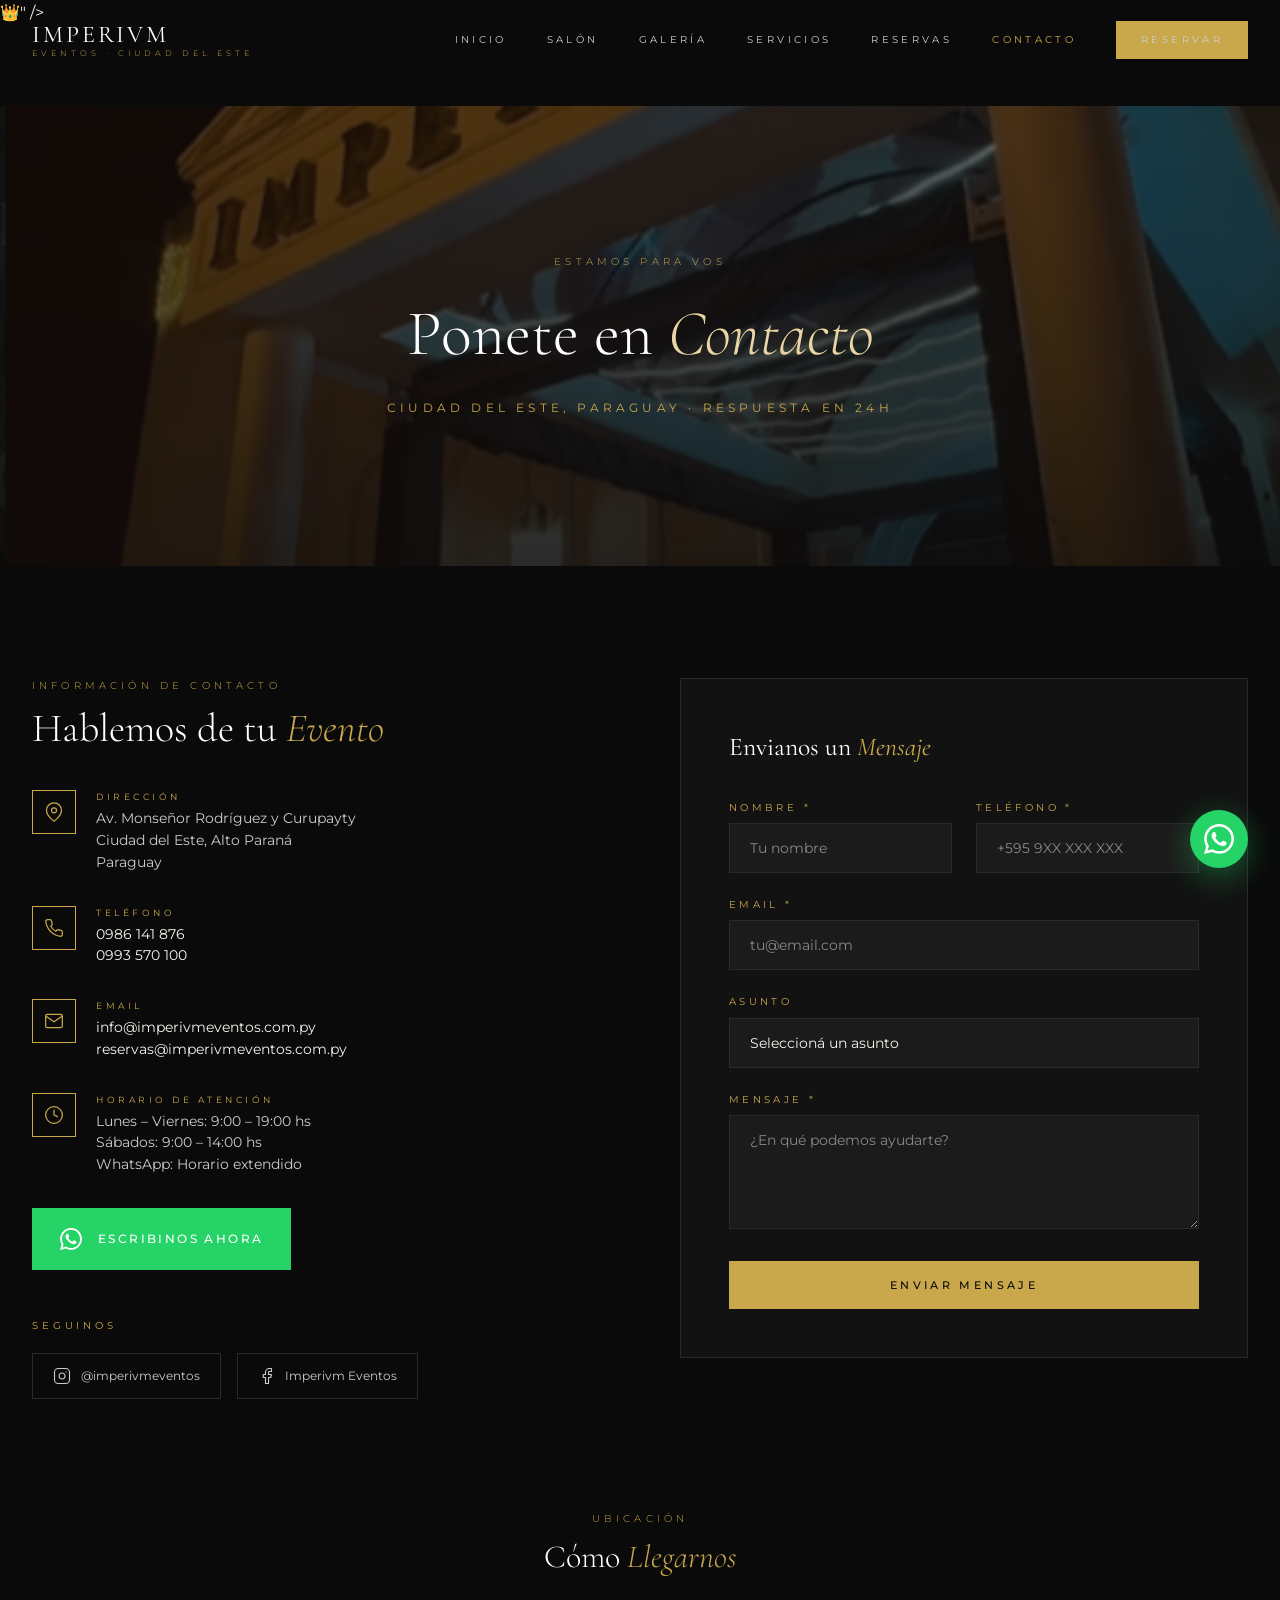
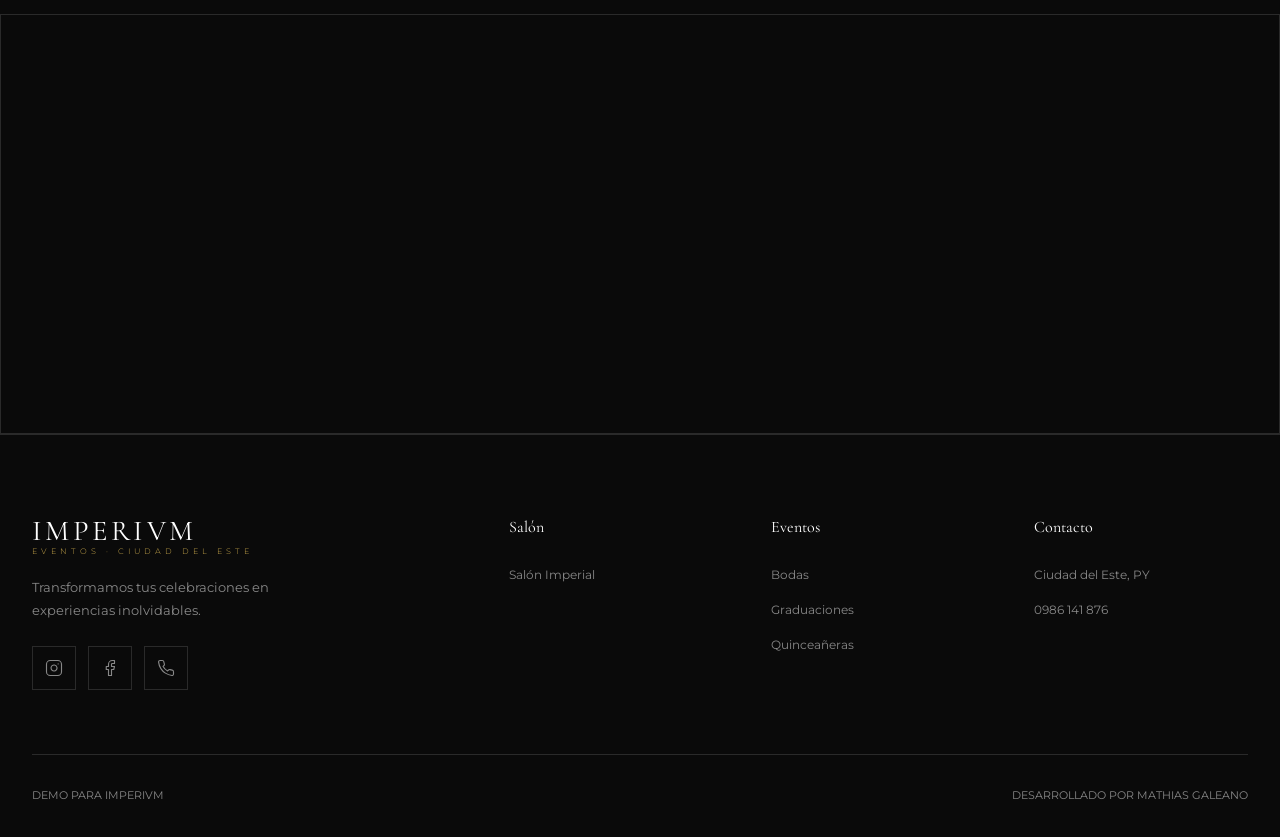
<file: contact.html>
<!DOCTYPE html>
<html lang="es">

<head>
    <meta charset="UTF-8" />
    <meta name="viewport" content="width=device-width, initial-scale=1.0" />
    <title>Contacto — Imperivm Eventos · Ciudad del Este, Paraguay</title>
    <meta name="description"
        content="Contactá a Imperivm Eventos en Ciudad del Este, Paraguay. WhatsApp, teléfono, email y ubicación en Google Maps. Tu evento empieza con una consulta." />
    <meta name="keywords"
        content="contacto salones de eventos Ciudad del Este, ubicación Imperivm Eventos, teléfono eventos Paraguay, WhatsApp eventos Ciudad del Este" />
    <link rel="preconnect" href="https://fonts.googleapis.com" />
    <link rel="stylesheet" href="styles.css" />
    <link rel="icon" type="image/jpeg" href="logo.jpg" /><text y='.9em' font-size='90'>👑</text></svg>" />
</head>

<body>

    <!-- ═══ SPLASH SCREEN ═════════════════════════════════════════════════════ -->
    <div id="splash-screen" style="position:fixed; inset:0; z-index:99999; background-color:#ffffff; display:flex; align-items:center; justify-content:center; transition:opacity 0.6s ease; opacity:1;">
        <img src="logo.jpg" alt="Imperivm Eventos Logo" style="width:150px; height:auto; animation:pulse-splash 1.5s infinite alternate;">
    </div>
    <script>
        document.addEventListener("DOMContentLoaded", () => {
            setTimeout(() => {
                const splash = document.getElementById('splash-screen');
                if (splash) {
                    splash.style.opacity = '0';
                    setTimeout(() => splash.remove(), 600);
                }
            }, 1000);
        });
    </script>


    <nav id="navbar">
        <div class="nav-inner">
            <a href="index.html" class="nav-logo">IMPERIVM<span>Eventos · Ciudad del Este</span></a>
            <div class="nav-links">
                <a href="index.html">Inicio</a>
                <a href="venues.html">Salón</a>
                <a href="gallery.html">Galería</a>
                <a href="services.html">Servicios</a>
                <a href="reservations.html">Reservas</a>
                <a href="contact.html" style="color:var(--gold)">Contacto</a>
                <a href="reservations.html" class="btn btn-solid nav-cta"><span>Reservar</span></a>
            </div>
            <button class="nav-hamburger" id="hamburger"
                aria-label="Menú"><span></span><span></span><span></span></button>
        </div>
    </nav>
    <div class="nav-mobile" id="mobileMenu">
        <a href="index.html" onclick="closeMobile()">Inicio</a>
        <a href="venues.html" onclick="closeMobile()">Salón</a>
        <a href="gallery.html" onclick="closeMobile()">Galería</a>
        <a href="services.html" onclick="closeMobile()">Servicios</a>
        <a href="reservations.html" onclick="closeMobile()">Reservas</a>
        <a href="contact.html" onclick="closeMobile()">Contacto</a>
    </div>

    <div class="page-header">
        <div class="page-header-bg">
            <img src="catalogo/Screenshot 2026-03-07 183247.png" alt="Contacto Imperivm" />
        </div>
        <div class="page-header-overlay"></div>
        <div class="page-header-content">
            <span class="section-label">Estamos para vos</span>
            <h1>Ponete en <em>Contacto</em></h1>
            <p>Ciudad del Este, Paraguay · Respuesta en 24h</p>
        </div>
    </div>

    <!-- CONTACT SECTION -->
    <section class="section">
        <div class="container">
            <div style="display:grid; grid-template-columns:1fr 1fr; gap:5rem; align-items:start;">

                <!-- Contact Info -->
                <div class="reveal">
                    <span class="section-label">Información de Contacto</span>
                    <h2 class="section-title" style="font-size:2.5rem; margin-bottom:2.5rem;">Hablemos de tu
                        <em>Evento</em>
                    </h2>

                    <div class="contact-info-item">
                        <div class="contact-icon"><svg width="20" height="20" viewBox="0 0 24 24" fill="none"
                                stroke="currentColor" stroke-width="1.5" stroke-linecap="round" stroke-linejoin="round">
                                <path d="M21 10c0 7-9 13-9 13s-9-6-9-13a9 9 0 0 1 18 0z"></path>
                                <circle cx="12" cy="10" r="3"></circle>
                            </svg></div>
                        <div>
                            <div class="contact-info-label">Dirección</div>
                            <div class="contact-info-text">
                                Av. Monseñor Rodríguez y Curupayty<br>
                                Ciudad del Este, Alto Paraná<br>
                                Paraguay
                            </div>
                        </div>
                    </div>

                    <div class="contact-info-item">
                        <div class="contact-icon"><svg width="20" height="20" viewBox="0 0 24 24" fill="none"
                                stroke="currentColor" stroke-width="1.5" stroke-linecap="round" stroke-linejoin="round">
                                <path
                                    d="M22 16.92v3a2 2 0 0 1-2.18 2 19.79 19.79 0 0 1-8.63-3.07 19.5 19.5 0 0 1-6-6 19.79 19.79 0 0 1-3.07-8.67A2 2 0 0 1 4.11 2h3a2 2 0 0 1 2 1.72 12.84 12.84 0 0 0 .7 2.81 2 2 0 0 1-.45 2.11L8.09 9.91a16 16 0 0 0 6 6l1.27-1.27a2 2 0 0 1 2.11-.45 12.84 12.84 0 0 0 2.81.7A2 2 0 0 1 22 16.92z">
                                </path>
                            </svg></div>
                        <div>
                            <div class="contact-info-label">Teléfono</div>
                            <div class="contact-info-text">
                                <a href="tel:+595971234567" style="color:var(--ivory);">0986 141 876</a><br>
                                <a href="tel:+595993570100" style="color:var(--ivory);">0993 570 100</a>
                            </div>
                        </div>
                    </div>

                    <div class="contact-info-item">
                        <div class="contact-icon"><svg width="20" height="20" viewBox="0 0 24 24" fill="none"
                                stroke="currentColor" stroke-width="1.5" stroke-linecap="round" stroke-linejoin="round">
                                <path d="M4 4h16c1.1 0 2 .9 2 2v12c0 1.1-.9 2-2 2H4c-1.1 0-2-.9-2-2V6c0-1.1.9-2 2-2z">
                                </path>
                                <polyline points="22,6 12,13 2,6"></polyline>
                            </svg></div>
                        <div>
                            <div class="contact-info-label">Email</div>
                            <div class="contact-info-text">
                                <a href="mailto:info@imperivmeventos.com.py"
                                    style="color:var(--ivory);">info@imperivmeventos.com.py</a><br>
                                <a href="mailto:reservas@imperivmeventos.com.py"
                                    style="color:var(--ivory);">reservas@imperivmeventos.com.py</a>
                            </div>
                        </div>
                    </div>

                    <div class="contact-info-item">
                        <div class="contact-icon"><svg width="20" height="20" viewBox="0 0 24 24" fill="none"
                                stroke="currentColor" stroke-width="1.5" stroke-linecap="round" stroke-linejoin="round">
                                <circle cx="12" cy="12" r="10"></circle>
                                <polyline points="12 6 12 12 16 14"></polyline>
                            </svg></div>
                        <div>
                            <div class="contact-info-label">Horario de Atención</div>
                            <div class="contact-info-text">
                                Lunes – Viernes: 9:00 – 19:00 hs<br>
                                Sábados: 9:00 – 14:00 hs<br>
                                WhatsApp: Horario extendido
                            </div>
                        </div>
                    </div>

                    <!-- WhatsApp Button -->
                    <a href="https://wa.me/595993570100?text=Hola,%20Imperivm%20Eventos!%20Quisiera%20consultar%20sobre%20disponibilidad%20para%20mi%20evento."
                        target="_blank"
                        style="display:flex; align-items:center; gap:1rem; padding:1.25rem 1.75rem; background:#25D366; color:white; font-family:var(--sans); font-size:0.75rem; letter-spacing:0.2em; text-transform:uppercase; font-weight:500; margin-top:1rem; transition:var(--transition-fast); width:fit-content;"
                        onmouseover="this.style.background='#128C7E'" onmouseout="this.style.background='#25D366'">
                        <svg width="22" height="22" viewBox="0 0 24 24" fill="white">
                            <path
                                d="M17.472 14.382c-.297-.149-1.758-.867-2.03-.967-.273-.099-.471-.148-.67.15-.197.297-.767.966-.94 1.164-.173.199-.347.223-.644.075-.297-.15-1.255-.463-2.39-1.475-.883-.788-1.48-1.761-1.653-2.059-.173-.297-.018-.458.13-.606.134-.133.298-.347.446-.52.149-.174.198-.298.298-.497.099-.198.05-.371-.025-.52-.075-.149-.669-1.612-.916-2.207-.242-.579-.487-.5-.669-.51-.173-.008-.371-.01-.57-.01-.198 0-.52.074-.792.372-.272.297-1.04 1.016-1.04 2.479 0 1.462 1.065 2.875 1.213 3.074.149.198 2.096 3.2 5.077 4.487.709.306 1.262.489 1.694.625.712.227 1.36.195 1.871.118.571-.085 1.758-.719 2.006-1.413.248-.694.248-1.289.173-1.413-.074-.124-.272-.198-.57-.347m-5.421 7.403h-.004a9.87 9.87 0 01-5.031-1.378l-.361-.214-3.741.982.998-3.648-.235-.374a9.86 9.86 0 01-1.51-5.26c.001-5.45 4.436-9.884 9.888-9.884 2.64 0 5.122 1.03 6.988 2.898a9.825 9.825 0 012.893 6.994c-.003 5.45-4.437 9.884-9.885 9.884m8.413-18.297A11.815 11.815 0 0012.05 0C5.495 0 .16 5.335.157 11.892c0 2.096.547 4.142 1.588 5.945L.057 24l6.305-1.654a11.882 11.882 0 005.683 1.448h.005c6.554 0 11.890-5.335 11.893-11.893a11.821 11.821 0 00-3.48-8.413z" />
                        </svg>
                        Escribinos ahora
                    </a>

                    <!-- Social Links -->
                    <div style="margin-top:3rem;">
                        <div
                            style="font-size:0.6rem; letter-spacing:0.4em; text-transform:uppercase; color:var(--gold); margin-bottom:1.25rem;">
                            Seguinos</div>
                        <div style="display:flex; gap:1rem;">
                            <a href="https://instagram.com/imperivmeventos" target="_blank"
                                style="display:flex; align-items:center; gap:0.6rem; padding:0.75rem 1.25rem; border:1px solid var(--border); font-size:0.75rem; color:var(--gray-light); transition:var(--transition-fast);"
                                onmouseover="this.style.borderColor='var(--gold)'; this.style.color='var(--gold)';"
                                onmouseout="this.style.borderColor='var(--border)'; this.style.color='var(--gray-light)';">
                                <svg width="18" height="18" viewBox="0 0 24 24" fill="none" stroke="currentColor"
                                    stroke-width="1.5" stroke-linecap="round" stroke-linejoin="round">
                                    <rect x="2" y="2" width="20" height="20" rx="5" ry="5"></rect>
                                    <path d="M16 11.37A4 4 0 1 1 12.63 8 4 4 0 0 1 16 11.37z"></path>
                                    <line x1="17.5" y1="6.5" x2="17.51" y2="6.5"></line>
                                </svg> @imperivmeventos
                            </a>
                            <a href="https://facebook.com/ImperivmEventos" target="_blank"
                                style="display:flex; align-items:center; gap:0.6rem; padding:0.75rem 1.25rem; border:1px solid var(--border); font-size:0.75rem; color:var(--gray-light); transition:var(--transition-fast);"
                                onmouseover="this.style.borderColor='var(--gold)'; this.style.color='var(--gold)';"
                                onmouseout="this.style.borderColor='var(--border)'; this.style.color='var(--gray-light)';">
                                <svg width="18" height="18" viewBox="0 0 24 24" fill="none" stroke="currentColor"
                                    stroke-width="1.5" stroke-linecap="round" stroke-linejoin="round">
                                    <path d="M18 2h-3a5 5 0 0 0-5 5v3H7v4h3v8h4v-8h3l1-4h-4V7a1 1 0 0 1 1-1h3z"></path>
                                </svg> Imperivm Eventos
                            </a>
                        </div>
                    </div>
                </div>

                <!-- Contact Form -->
                <div class="reveal reveal-delay-1">
                    <div style="padding:3rem; border:1px solid var(--border); background:var(--dark);">
                        <h3
                            style="font-family:var(--serif); font-size:1.6rem; font-weight:400; color:var(--white); margin-bottom:2rem;">
                            Envianos un <em style="color:var(--gold); font-style:italic;">Mensaje</em>
                        </h3>
                        <form id="contactForm" onsubmit="handleContactSubmit(event)">
                            <div class="form-row">
                                <div class="form-group">
                                    <label class="form-label" for="con-nombre">Nombre *</label>
                                    <input type="text" id="con-nombre" class="form-control" placeholder="Tu nombre"
                                        required />
                                </div>
                                <div class="form-group">
                                    <label class="form-label" for="con-tel">Teléfono *</label>
                                    <input type="tel" id="con-tel" class="form-control" placeholder="+595 9XX XXX XXX"
                                        required />
                                </div>
                            </div>
                            <div class="form-group">
                                <label class="form-label" for="con-email">Email *</label>
                                <input type="email" id="con-email" class="form-control" placeholder="tu@email.com"
                                    required />
                            </div>
                            <div class="form-group">
                                <label class="form-label" for="con-asunto">Asunto</label>
                                <select id="con-asunto" class="form-control">
                                    <option value="" disabled selected>Seleccioná un asunto</option>
                                    <option>Consulta sobre el salón</option>
                                    <option>Consulta de precios</option>
                                    <option>Agendar visita</option>
                                    <option>Solicitar cotización</option>
                                    <option>Otro</option>
                                </select>
                            </div>
                            <div class="form-group">
                                <label class="form-label" for="con-mensaje">Mensaje *</label>
                                <textarea id="con-mensaje" class="form-control" rows="5"
                                    placeholder="¿En qué podemos ayudarte?" required></textarea>
                            </div>
                            <button type="submit" class="btn btn-solid" style="width:100%; justify-content:center;">
                                <span>Enviar Mensaje</span>
                            </button>
                        </form>
                        <div id="contactSuccess"
                            style="display:none; padding:1.5rem; background:rgba(201,168,76,0.1); border:1px solid var(--gold); text-align:center; margin-top:1.5rem;">
                            <p
                                style="font-family:var(--serif); color:var(--gold); font-size:1.2rem; margin-bottom:0.5rem;">
                                ✦ Mensaje Enviado</p>
                            <p style="font-size:0.82rem; color:var(--gray-light);">Gracias por contactarnos. Te
                                responderemos a la brevedad.</p>
                        </div>
                    </div>
                </div>

            </div>
        </div>
    </section>

    <!-- MAP -->
    <section style="margin-bottom:0;">
        <div class="container" style="padding-bottom:0;">
            <div class="section-center reveal" style="margin-bottom:2.5rem;">
                <span class="section-label">Ubicación</span>
                <h2 class="section-title" style="font-size:2rem;">Cómo <em>Llegarnos</em></h2>
            </div>
        </div>
        <div class="map-wrapper reveal">
            <!-- Google Maps embed – Salón Imperivm Eventos -->
            <iframe
                src="https://www.google.com/maps/embed?pb=!1m18!1m12!1m3!1d3600.4132338243617!2d-54.6256141!3d-25.5297196!2m3!1f0!2f0!3f0!3m2!1i1024!2i768!4f13.1!3m3!1m2!1s0x94f68feef0000001%3A0x4751ef87b193e1bb!2sImperivm%20Eventos!5e0!3m2!1ses!2spy!4v1710000000000!5m2!1ses!2spy"
                allowfullscreen="" loading="lazy" referrerpolicy="no-referrer-when-downgrade"
                title="Ubicación Imperivm Eventos - Ciudad del Este, Paraguay">
            </iframe>
        </div>
    </section>

    <!-- FOOTER -->
    <footer class="footer">
        <div class="container">
            <div class="footer-grid">
                <div class="footer-brand">
                    <div class="nav-logo" style="font-size:1.8rem; margin-bottom:1.25rem;">IMPERIVM<span>Eventos ·
                            Ciudad del Este</span></div>
                    <p>Transformamos tus celebraciones en experiencias inolvidables.</p>
                    <div class="footer-social">
                        <a href="#" class="social-btn"><svg width="18" height="18" viewBox="0 0 24 24" fill="none"
                                stroke="currentColor" stroke-width="1.5" stroke-linecap="round" stroke-linejoin="round">
                                <rect x="2" y="2" width="20" height="20" rx="5" ry="5"></rect>
                                <path d="M16 11.37A4 4 0 1 1 12.63 8 4 4 0 0 1 16 11.37z"></path>
                                <line x1="17.5" y1="6.5" x2="17.51" y2="6.5"></line>
                            </svg></a><a href="#" class="social-btn"><svg width="18" height="18" viewBox="0 0 24 24"
                                fill="none" stroke="currentColor" stroke-width="1.5" stroke-linecap="round"
                                stroke-linejoin="round">
                                <path d="M18 2h-3a5 5 0 0 0-5 5v3H7v4h3v8h4v-8h3l1-4h-4V7a1 1 0 0 1 1-1h3z"></path>
                            </svg></a><a href="https://wa.me/595993570100" target="_blank" class="social-btn"><svg
                                width="18" height="18" viewBox="0 0 24 24" fill="none" stroke="currentColor"
                                stroke-width="1.5" stroke-linecap="round" stroke-linejoin="round">
                                <path
                                    d="M22 16.92v3a2 2 0 0 1-2.18 2 19.79 19.79 0 0 1-8.63-3.07 19.5 19.5 0 0 1-6-6 19.79 19.79 0 0 1-3.07-8.67A2 2 0 0 1 4.11 2h3a2 2 0 0 1 2 1.72 12.84 12.84 0 0 0 .7 2.81 2 2 0 0 1-.45 2.11L8.09 9.91a16 16 0 0 0 6 6l1.27-1.27a2 2 0 0 1 2.11-.45 12.84 12.84 0 0 0 2.81.7A2 2 0 0 1 22 16.92z">
                                </path>
                            </svg></a>
                    </div>
                </div>
                <div class="footer-col">
                    <h4>Salón</h4>
                    <ul>
                        <li><a href="venues.html">Salón Imperial</a></li>
                    </ul>
                </div>
                <div class="footer-col">
                    <h4>Eventos</h4>
                    <ul>
                        <li><a href="services.html">Bodas</a></li>
                        <li><a href="services.html">Graduaciones</a></li>
                        <li><a href="services.html">Quinceañeras</a></li>
                    </ul>
                </div>
                <div class="footer-col">
                    <h4>Contacto</h4>
                    <ul>
                        <li><a href="contact.html">Ciudad del Este, PY</a></li>
                        <li><a href="tel:+595971234567">0986 141 876</a></li>
                    </ul>
                </div>
            </div>
            <div class="footer-bottom">
                <p>DEMO PARA IMPERIVM</p>
                <p>DESARROLLADO POR MATHIAS GALEANO</p>
            </div>
        </div>
    </footer>

    <a class="whatsapp-float" href="https://wa.me/595993570100" target="_blank" aria-label="WhatsApp">
        <svg viewBox="0 0 24 24">
            <path
                d="M17.472 14.382c-.297-.149-1.758-.867-2.03-.967-.273-.099-.471-.148-.67.15-.197.297-.767.966-.94 1.164-.173.199-.347.223-.644.075-.297-.15-1.255-.463-2.39-1.475-.883-.788-1.48-1.761-1.653-2.059-.173-.297-.018-.458.13-.606.134-.133.298-.347.446-.52.149-.174.198-.298.298-.497.099-.198.05-.371-.025-.52-.075-.149-.669-1.612-.916-2.207-.242-.579-.487-.5-.669-.51-.173-.008-.371-.01-.57-.01-.198 0-.52.074-.792.372-.272.297-1.04 1.016-1.04 2.479 0 1.462 1.065 2.875 1.213 3.074.149.198 2.096 3.2 5.077 4.487.709.306 1.262.489 1.694.625.712.227 1.36.195 1.871.118.571-.085 1.758-.719 2.006-1.413.248-.694.248-1.289.173-1.413-.074-.124-.272-.198-.57-.347m-5.421 7.403h-.004a9.87 9.87 0 01-5.031-1.378l-.361-.214-3.741.982.998-3.648-.235-.374a9.86 9.86 0 01-1.51-5.26c.001-5.45 4.436-9.884 9.888-9.884 2.64 0 5.122 1.03 6.988 2.898a9.825 9.825 0 012.893 6.994c-.003 5.45-4.437 9.884-9.885 9.884m8.413-18.297A11.815 11.815 0 0012.05 0C5.495 0 .16 5.335.157 11.892c0 2.096.547 4.142 1.588 5.945L.057 24l6.305-1.654a11.882 11.882 0 005.683 1.448h.005c6.554 0 11.890-5.335 11.893-11.893a11.821 11.821 0 00-3.48-8.413z" />
        </svg>
    </a>

    <script src="script.js"></script>
    <script>
        function handleContactSubmit(e) {
            e.preventDefault();
            document.getElementById('contactForm').style.display = 'none';
            document.getElementById('contactSuccess').style.display = 'block';
        }
    </script>
</body>

</html>
</file>
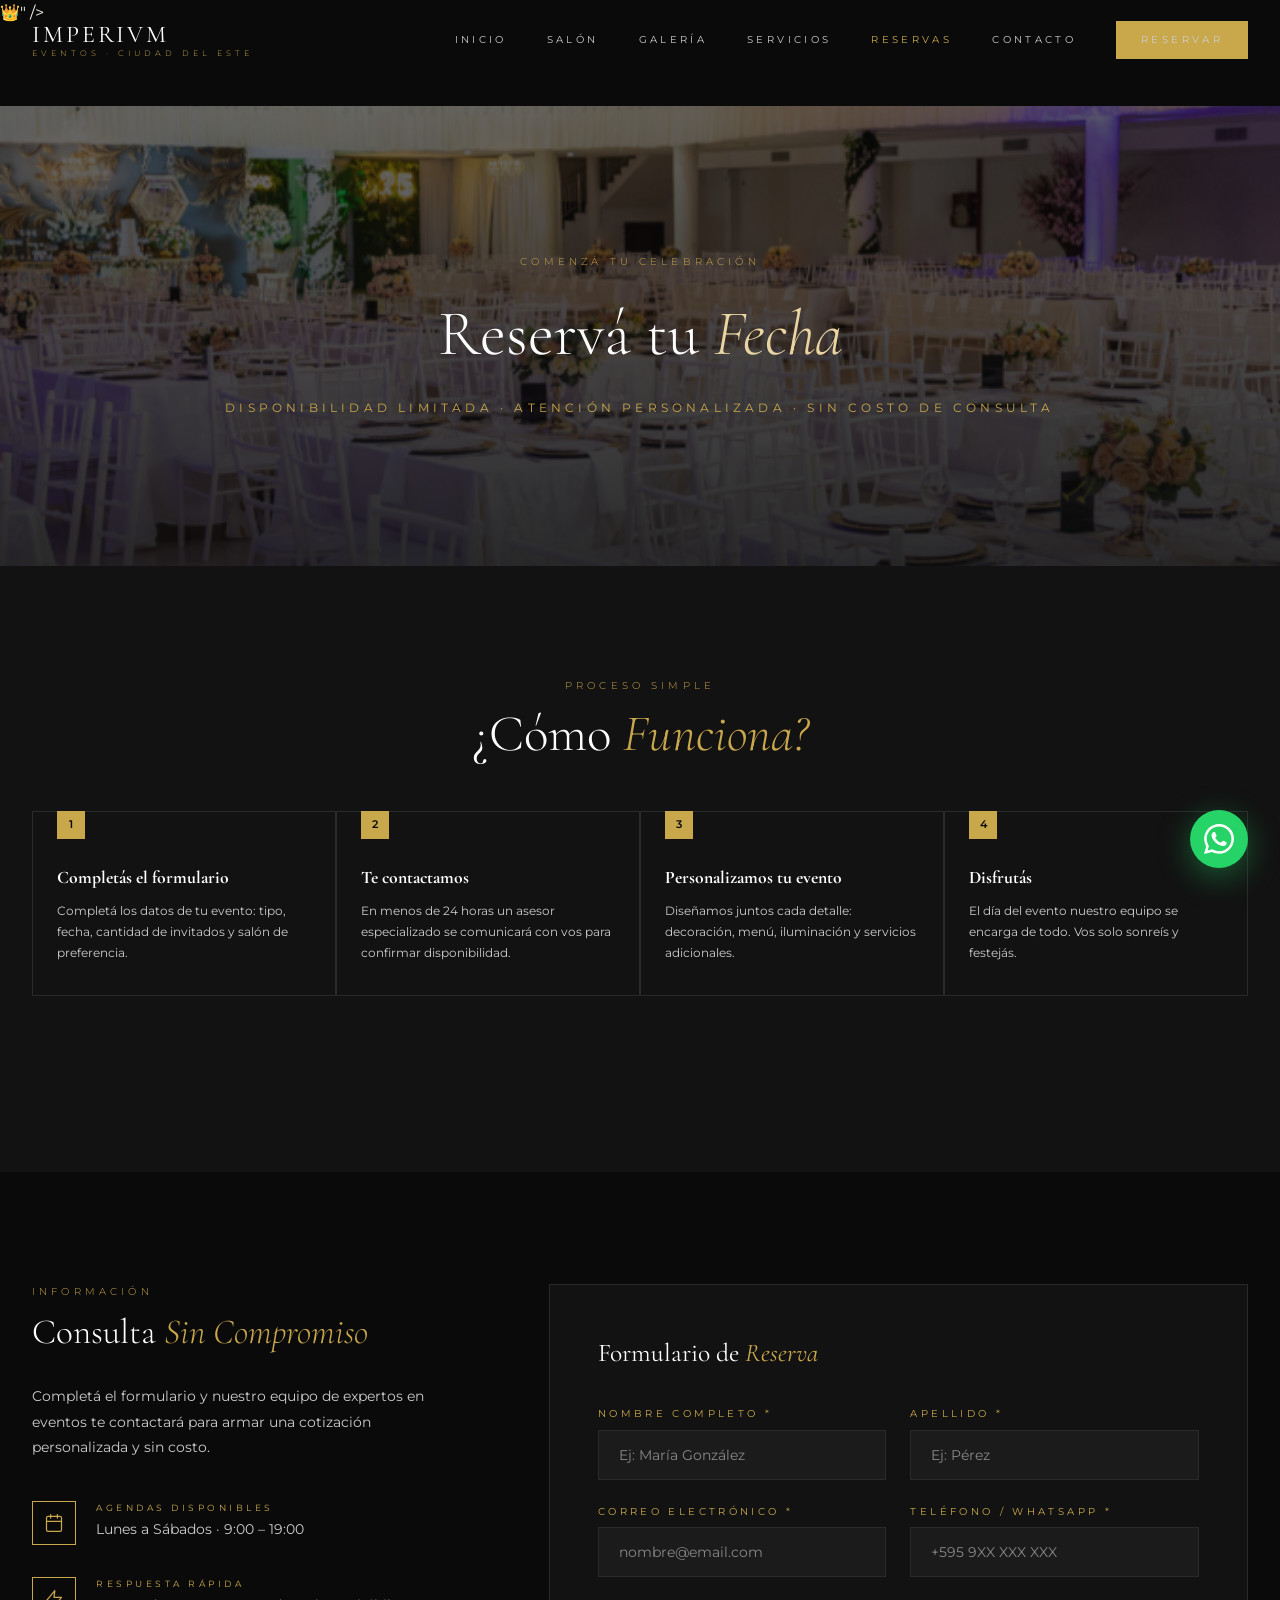
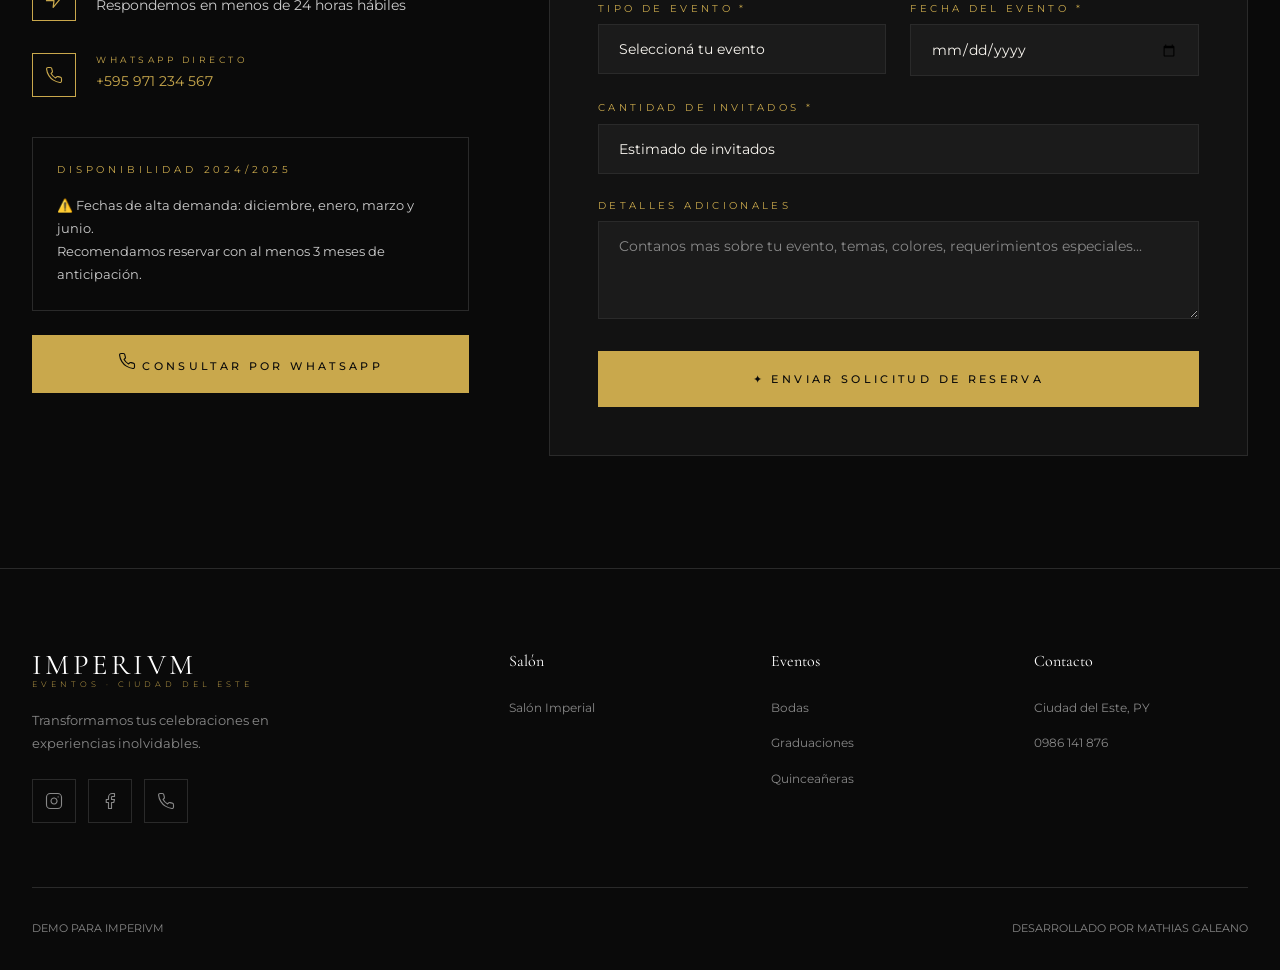
<file: reservations.html>
<!DOCTYPE html>
<html lang="es">

<head>
    <meta charset="UTF-8" />
    <meta name="viewport" content="width=device-width, initial-scale=1.0" />
    <title>Reservas — Imperivm Eventos · Ciudad del Este</title>
    <meta name="description"
        content="Reservá tu evento en Imperivm Eventos. Completá el formulario online y nuestro equipo te contactará para personalizar cada detalle de tu celebración." />
    <link rel="preconnect" href="https://fonts.googleapis.com" />
    <link rel="stylesheet" href="styles.css" />
    <link rel="icon" type="image/jpeg" href="logo.jpg" /><text y='.9em' font-size='90'>👑</text></svg>" />
    <style>
        .steps {
            display: flex;
            gap: 0;
            counter-reset: steps;
            margin-bottom: 4rem;
            flex-wrap: wrap;
        }

        .step {
            flex: 1;
            min-width: 200px;
            padding: 2rem 1.5rem;
            border: 1px solid var(--border);
            position: relative;
        }

        .step::before {
            counter-increment: steps;
            content: counter(steps);
            position: absolute;
            top: -1px;
            left: 1.5rem;
            width: 28px;
            height: 28px;
            background: var(--gold);
            display: flex;
            align-items: center;
            justify-content: center;
            font-size: 0.7rem;
            font-weight: 600;
            color: var(--black);
        }

        .step h3 {
            font-family: var(--serif);
            font-size: 1.1rem;
            color: var(--white);
            margin-bottom: 0.5rem;
            margin-top: 1.25rem;
        }

        .step p {
            font-size: 0.78rem;
            color: var(--gray-light);
            line-height: 1.7;
        }

        .success-msg {
            display: none;
            padding: 1.5rem 2rem;
            background: rgba(201, 168, 76, 0.1);
            border: 1px solid var(--gold);
            text-align: center;
            margin-top: 1.5rem;
        }

        .success-msg h3 {
            font-family: var(--serif);
            color: var(--gold);
            margin-bottom: 0.5rem;
        }

        .success-msg p {
            font-size: 0.85rem;
            color: var(--gray-light);
        }
    </style>
</head>

<body>

    <!-- ═══ SPLASH SCREEN ═════════════════════════════════════════════════════ -->
    <div id="splash-screen" style="position:fixed; inset:0; z-index:99999; background-color:#ffffff; display:flex; align-items:center; justify-content:center; transition:opacity 0.6s ease; opacity:1;">
        <img src="logo.jpg" alt="Imperivm Eventos Logo" style="width:150px; height:auto; animation:pulse-splash 1.5s infinite alternate;">
    </div>
    <script>
        document.addEventListener("DOMContentLoaded", () => {
            setTimeout(() => {
                const splash = document.getElementById('splash-screen');
                if (splash) {
                    splash.style.opacity = '0';
                    setTimeout(() => splash.remove(), 600);
                }
            }, 1000);
        });
    </script>


    <nav id="navbar">
        <div class="nav-inner">
            <a href="index.html" class="nav-logo">IMPERIVM<span>Eventos · Ciudad del Este</span></a>
            <div class="nav-links">
                <a href="index.html">Inicio</a>
                <a href="venues.html">Salón</a>
                <a href="gallery.html">Galería</a>
                <a href="services.html">Servicios</a>
                <a href="reservations.html" style="color:var(--gold)">Reservas</a>
                <a href="contact.html">Contacto</a>
                <a href="reservations.html" class="btn btn-solid nav-cta"><span>Reservar</span></a>
            </div>
            <button class="nav-hamburger" id="hamburger"
                aria-label="Menú"><span></span><span></span><span></span></button>
        </div>
    </nav>
    <div class="nav-mobile" id="mobileMenu">
        <a href="index.html" onclick="closeMobile()">Inicio</a>
        <a href="venues.html" onclick="closeMobile()">Salón</a>
        <a href="gallery.html" onclick="closeMobile()">Galería</a>
        <a href="services.html" onclick="closeMobile()">Servicios</a>
        <a href="reservations.html" onclick="closeMobile()">Reservas</a>
        <a href="contact.html" onclick="closeMobile()">Contacto</a>
    </div>

    <div class="page-header">
        <div class="page-header-bg">
            <img src="catalogo/Screenshot 2026-03-07 183213.png" alt="Reservas Imperivm" />
        </div>
        <div class="page-header-overlay"></div>
        <div class="page-header-content">
            <span class="section-label">Comenzá tu Celebración</span>
            <h1>Reservá tu <em>Fecha</em></h1>
            <p>Disponibilidad limitada · Atención personalizada · Sin costo de consulta</p>
        </div>
    </div>

    <!-- STEPS -->
    <section class="section section-dark">
        <div class="container">
            <div class="section-center reveal" style="margin-bottom:3rem;">
                <span class="section-label">Proceso Simple</span>
                <h2 class="section-title">¿Cómo <em>Funciona?</em></h2>
            </div>
            <div class="steps reveal">
                <div class="step">
                    <h3>Completás el formulario</h3>
                    <p>Completá los datos de tu evento: tipo, fecha, cantidad de invitados y salón de preferencia.</p>
                </div>
                <div class="step">
                    <h3>Te contactamos</h3>
                    <p>En menos de 24 horas un asesor especializado se comunicará con vos para confirmar disponibilidad.
                    </p>
                </div>
                <div class="step">
                    <h3>Personalizamos tu evento</h3>
                    <p>Diseñamos juntos cada detalle: decoración, menú, iluminación y servicios adicionales.</p>
                </div>
                <div class="step">
                    <h3>Disfrutás</h3>
                    <p>El día del evento nuestro equipo se encarga de todo. Vos solo sonreís y festejás.</p>
                </div>
            </div>
        </div>
    </section>

    <!-- RESERVATION FORM -->
    <section class="section">
        <div class="container">
            <div style="display:grid; grid-template-columns:1fr 1.6fr; gap:5rem; align-items:start;">
                <!-- Info Column -->
                <div class="reveal">
                    <span class="section-label">Información</span>
                    <h2 class="section-title" style="font-size:2.2rem; margin-bottom:2rem;">Consulta <em>Sin
                            Compromiso</em></h2>
                    <p style="font-size:0.85rem; color:var(--gray-light); line-height:1.9; margin-bottom:2.5rem;">
                        Completá el formulario y nuestro equipo de expertos en eventos te contactará para armar una
                        cotización personalizada y sin costo.
                    </p>
                    <div class="contact-info-item">
                        <div class="contact-icon"><svg width="20" height="20" viewBox="0 0 24 24" fill="none" stroke="currentColor" stroke-width="1.5" stroke-linecap="round" stroke-linejoin="round"><rect x="3" y="4" width="18" height="18" rx="2" ry="2"></rect><line x1="16" y1="2" x2="16" y2="6"></line><line x1="8" y1="2" x2="8" y2="6"></line><line x1="3" y1="10" x2="21" y2="10"></line></svg></div>
                        <div>
                            <div class="contact-info-label">Agendas Disponibles</div>
                            <div class="contact-info-text">Lunes a Sábados · 9:00 – 19:00</div>
                        </div>
                    </div>
                    <div class="contact-info-item">
                        <div class="contact-icon"><svg width="20" height="20" viewBox="0 0 24 24" fill="none" stroke="currentColor" stroke-width="1.5" stroke-linecap="round" stroke-linejoin="round"><polygon points="13 2 3 14 12 14 11 22 21 10 12 10 13 2"></polygon></svg></div>
                        <div>
                            <div class="contact-info-label">Respuesta Rápida</div>
                            <div class="contact-info-text">Respondemos en menos de 24 horas hábiles</div>
                        </div>
                    </div>
                    <div class="contact-info-item">
                        <div class="contact-icon"><svg width="18" height="18" viewBox="0 0 24 24" fill="none" stroke="currentColor" stroke-width="1.5" stroke-linecap="round" stroke-linejoin="round"><path d="M22 16.92v3a2 2 0 0 1-2.18 2 19.79 19.79 0 0 1-8.63-3.07 19.5 19.5 0 0 1-6-6 19.79 19.79 0 0 1-3.07-8.67A2 2 0 0 1 4.11 2h3a2 2 0 0 1 2 1.72 12.84 12.84 0 0 0 .7 2.81 2 2 0 0 1-.45 2.11L8.09 9.91a16 16 0 0 0 6 6l1.27-1.27a2 2 0 0 1 2.11-.45 12.84 12.84 0 0 0 2.81.7A2 2 0 0 1 22 16.92z"></path></svg></div>
                        <div>
                            <div class="contact-info-label">WhatsApp Directo</div>
                            <div class="contact-info-text">
                                <a href="https://wa.me/595993570100" target="_blank" style="color:var(--gold);">+595
                                    971
                                    234 567</a>
                            </div>
                        </div>
                    </div>

                    <div style="margin-top:2.5rem; padding:1.5rem; border:1px solid var(--border);">
                        <div
                            style="font-size:0.6rem; letter-spacing:0.4em; text-transform:uppercase; color:var(--gold); margin-bottom:1rem;">
                            Disponibilidad 2024/2025</div>
                        <div style="font-size:0.8rem; color:var(--gray-light); line-height:1.8;">
                            ⚠️ Fechas de alta demanda: diciembre, enero, marzo y junio.<br>
                            Recomendamos reservar con al menos 3 meses de anticipación.
                        </div>
                    </div>

                    <div style="margin-top:1.5rem;">
                        <a href="https://wa.me/595993570100?text=Hola,%20quisiera%20reservar%20un%20evento%20en%20Imperivm%20Eventos"
                            target="_blank" class="btn btn-solid" style="width:100%; justify-content:center;">
                            <span><svg width="18" height="18" viewBox="0 0 24 24" fill="none" stroke="currentColor" stroke-width="1.5" stroke-linecap="round" stroke-linejoin="round"><path d="M22 16.92v3a2 2 0 0 1-2.18 2 19.79 19.79 0 0 1-8.63-3.07 19.5 19.5 0 0 1-6-6 19.79 19.79 0 0 1-3.07-8.67A2 2 0 0 1 4.11 2h3a2 2 0 0 1 2 1.72 12.84 12.84 0 0 0 .7 2.81 2 2 0 0 1-.45 2.11L8.09 9.91a16 16 0 0 0 6 6l1.27-1.27a2 2 0 0 1 2.11-.45 12.84 12.84 0 0 0 2.81.7A2 2 0 0 1 22 16.92z"></path></svg> Consultar por WhatsApp</span>
                        </a>
                    </div>
                </div>

                <!-- Form Column -->
                <div class="reveal reveal-delay-1">
                    <div style="padding:3rem; border:1px solid var(--border); background:var(--dark);">
                        <h3
                            style="font-family:var(--serif); font-size:1.6rem; font-weight:400; color:var(--white); margin-bottom:2rem;">
                            Formulario de <em style="color:var(--gold); font-style:italic;">Reserva</em></h3>

                        <form id="reservationForm" onsubmit="handleSubmit(event)">
                            <div class="form-row">
                                <div class="form-group">
                                    <label class="form-label" for="res-nombre">Nombre Completo *</label>
                                    <input type="text" id="res-nombre" name="nombre" class="form-control"
                                        placeholder="Ej: María González" required />
                                </div>
                                <div class="form-group">
                                    <label class="form-label" for="res-apellido">Apellido *</label>
                                    <input type="text" id="res-apellido" name="apellido" class="form-control"
                                        placeholder="Ej: Pérez" required />
                                </div>
                            </div>
                            <div class="form-row">
                                <div class="form-group">
                                    <label class="form-label" for="res-email">Correo Electrónico *</label>
                                    <input type="email" id="res-email" name="email" class="form-control"
                                        placeholder="nombre@email.com" required />
                                </div>
                                <div class="form-group">
                                    <label class="form-label" for="res-telefono">Teléfono / WhatsApp *</label>
                                    <input type="tel" id="res-telefono" name="telefono" class="form-control"
                                        placeholder="+595 9XX XXX XXX" required />
                                </div>
                            </div>
                            <div class="form-row">
                                <div class="form-group">
                                    <label class="form-label" for="res-tipo">Tipo de Evento *</label>
                                    <select id="res-tipo" name="tipo" class="form-control" required>
                                        <option value="" disabled selected>Seleccioná tu evento</option>
                                        <option value="boda">Boda</option>
                                        <option value="graduacion">Graduación</option>
                                        <option value="quince">Quinceañera (XV Años)</option>
                                        <option value="corporativo">Evento Corporativo</option>
                                        <option value="baby-shower">Baby Shower</option>
                                        <option value="aniversario">Aniversario / Gala</option>
                                        <option value="otro">Otro</option>
                                    </select>
                                </div>
                                <div class="form-group">
                                    <label class="form-label" for="res-fecha">Fecha del Evento *</label>
                                    <input type="date" id="res-fecha" name="fecha" class="form-control" required />
                                </div>
                            </div>
                            <div class="form-group">
                                <label class="form-label" for="res-invitados">Cantidad de Invitados *</label>
                                <select id="res-invitados" name="invitados" class="form-control" required>
                                    <option value="" disabled selected>Estimado de invitados</option>
                                    <option value="50-100">50 – 100 personas</option>
                                    <option value="100-200">100 – 200 personas</option>
                                    <option value="200-350">200 – 350 personas</option>
                                    <option value="350-500">350 – 500 personas</option>
                                    <option value="500+">Más de 500 personas</option>
                                </select>
                            </div>
                            <div class="form-group">
                                <label class="form-label" for="res-mensaje">Detalles adicionales</label>
                                <textarea id="res-mensaje" name="mensaje" class="form-control" rows="4"
                                    placeholder="Contanos mas sobre tu evento, temas, colores, requerimientos especiales..."></textarea>
                            </div>
                            <button type="submit" class="btn btn-solid"
                                style="width:100%; justify-content:center; padding:1.25rem;">
                                <span>✦ Enviar Solicitud de Reserva</span>
                            </button>
                        </form>

                        <div class="success-msg" id="successMsg">
                            <h3>✦ ¡Solicitud Recibida!</h3>
                            <p>Gracias por contactarnos. Un asesor de Imperivm Eventos se comunicará con vos en las
                                próximas 24 horas para confirmar disponibilidad y personalizar tu evento.</p>
                        </div>
                    </div>
                </div>
            </div>
        </div>
    </section>

    <!-- FOOTER -->
    <footer class="footer">
        <div class="container">
            <div class="footer-grid">
                <div class="footer-brand">
                    <div class="nav-logo" style="font-size:1.8rem; margin-bottom:1.25rem;">IMPERIVM<span>Eventos ·
                            Ciudad del Este</span></div>
                    <p>Transformamos tus celebraciones en experiencias inolvidables.</p>
                    <div class="footer-social">
                        <a href="#" class="social-btn"><svg width="18" height="18" viewBox="0 0 24 24" fill="none" stroke="currentColor" stroke-width="1.5" stroke-linecap="round" stroke-linejoin="round"><rect x="2" y="2" width="20" height="20" rx="5" ry="5"></rect><path d="M16 11.37A4 4 0 1 1 12.63 8 4 4 0 0 1 16 11.37z"></path><line x1="17.5" y1="6.5" x2="17.51" y2="6.5"></line></svg></a><a href="#" class="social-btn"><svg width="18" height="18" viewBox="0 0 24 24" fill="none" stroke="currentColor" stroke-width="1.5" stroke-linecap="round" stroke-linejoin="round"><path d="M18 2h-3a5 5 0 0 0-5 5v3H7v4h3v8h4v-8h3l1-4h-4V7a1 1 0 0 1 1-1h3z"></path></svg></a><a
                            href="https://wa.me/595971234567" target="_blank" class="social-btn"><svg width="18" height="18" viewBox="0 0 24 24" fill="none" stroke="currentColor" stroke-width="1.5" stroke-linecap="round" stroke-linejoin="round"><path d="M22 16.92v3a2 2 0 0 1-2.18 2 19.79 19.79 0 0 1-8.63-3.07 19.5 19.5 0 0 1-6-6 19.79 19.79 0 0 1-3.07-8.67A2 2 0 0 1 4.11 2h3a2 2 0 0 1 2 1.72 12.84 12.84 0 0 0 .7 2.81 2 2 0 0 1-.45 2.11L8.09 9.91a16 16 0 0 0 6 6l1.27-1.27a2 2 0 0 1 2.11-.45 12.84 12.84 0 0 0 2.81.7A2 2 0 0 1 22 16.92z"></path></svg></a>
                    </div>
                </div>
                <div class="footer-col">
                    <h4>Salón</h4>
                    <ul>
                        <li><a href="venues.html">Salón Imperial</a></li>
                    </ul>
                </div>
                <div class="footer-col">
                    <h4>Eventos</h4>
                    <ul>
                        <li><a href="services.html">Bodas</a></li>
                        <li><a href="services.html">Graduaciones</a></li>
                        <li><a href="services.html">Quinceañeras</a></li>
                    </ul>
                </div>
                <div class="footer-col">
                    <h4>Contacto</h4>
                    <ul>
                        <li><a href="contact.html">Ciudad del Este, PY</a></li>
                        <li><a href="tel:+595971234567">0986 141 876</a></li>
                    </ul>
                </div>
            </div>
            <div class="footer-bottom">
                <p>DEMO PARA IMPERIVM</p>
                <p>DESARROLLADO POR MATHIAS GALEANO</p>
            </div>
        </div>
    </footer>

    <a class="whatsapp-float"
        href="https://wa.me/595993570100?text=Hola,%20quisiera%20reservar%20un%20evento%20en%20Imperivm%20Eventos"
        target="_blank" aria-label="WhatsApp">
        <svg viewBox="0 0 24 24">
            <path
                d="M17.472 14.382c-.297-.149-1.758-.867-2.03-.967-.273-.099-.471-.148-.67.15-.197.297-.767.966-.94 1.164-.173.199-.347.223-.644.075-.297-.15-1.255-.463-2.39-1.475-.883-.788-1.48-1.761-1.653-2.059-.173-.297-.018-.458.13-.606.134-.133.298-.347.446-.52.149-.174.198-.298.298-.497.099-.198.05-.371-.025-.52-.075-.149-.669-1.612-.916-2.207-.242-.579-.487-.5-.669-.51-.173-.008-.371-.01-.57-.01-.198 0-.52.074-.792.372-.272.297-1.04 1.016-1.04 2.479 0 1.462 1.065 2.875 1.213 3.074.149.198 2.096 3.2 5.077 4.487.709.306 1.262.489 1.694.625.712.227 1.36.195 1.871.118.571-.085 1.758-.719 2.006-1.413.248-.694.248-1.289.173-1.413-.074-.124-.272-.198-.57-.347m-5.421 7.403h-.004a9.87 9.87 0 01-5.031-1.378l-.361-.214-3.741.982.998-3.648-.235-.374a9.86 9.86 0 01-1.51-5.26c.001-5.45 4.436-9.884 9.888-9.884 2.64 0 5.122 1.03 6.988 2.898a9.825 9.825 0 012.893 6.994c-.003 5.45-4.437 9.884-9.885 9.884m8.413-18.297A11.815 11.815 0 0012.05 0C5.495 0 .16 5.335.157 11.892c0 2.096.547 4.142 1.588 5.945L.057 24l6.305-1.654a11.882 11.882 0 005.683 1.448h.005c6.554 0 11.890-5.335 11.893-11.893a11.821 11.821 0 00-3.48-8.413z" />
        </svg>
    </a>

    <script src="script.js"></script>
    <script>
        function handleSubmit(e) {
            e.preventDefault();
            document.getElementById('reservationForm').style.display = 'none';
            document.getElementById('successMsg').style.display = 'block';
        }
    </script>
</body>

</html>
</file>
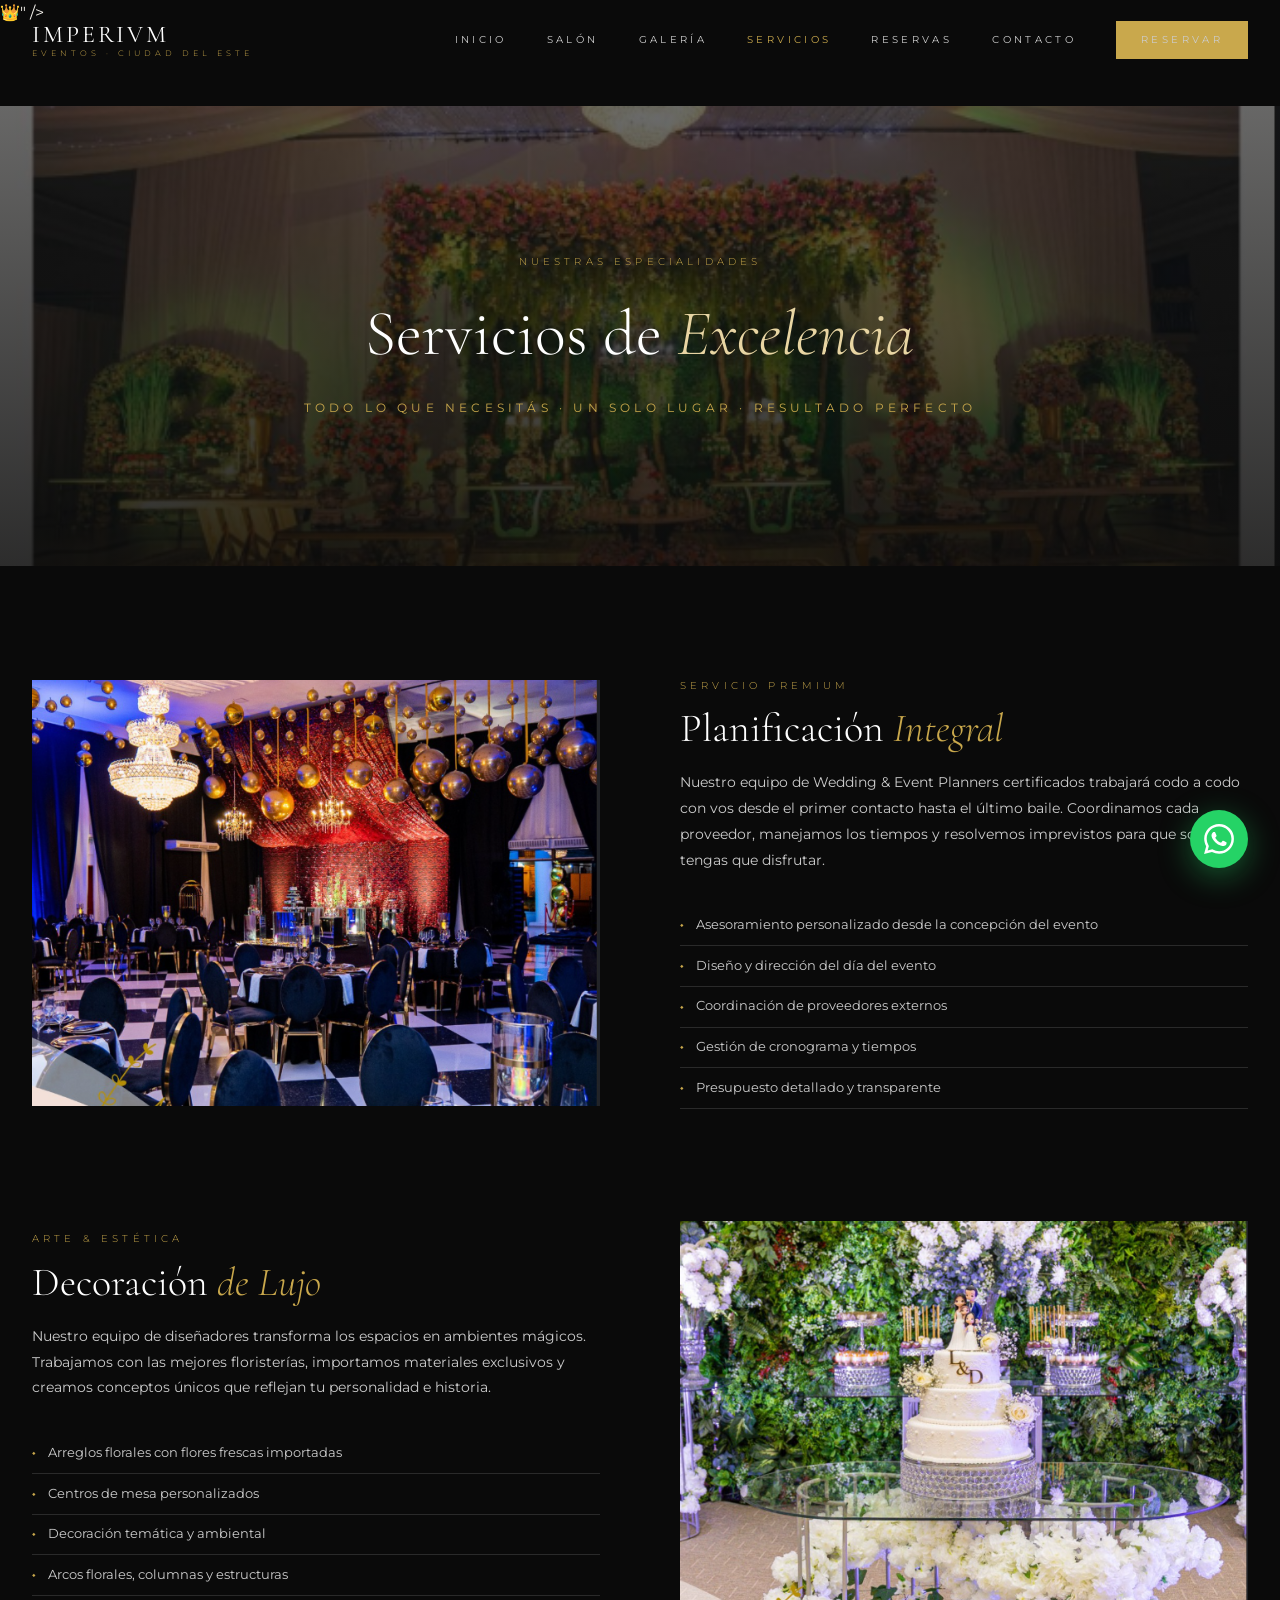
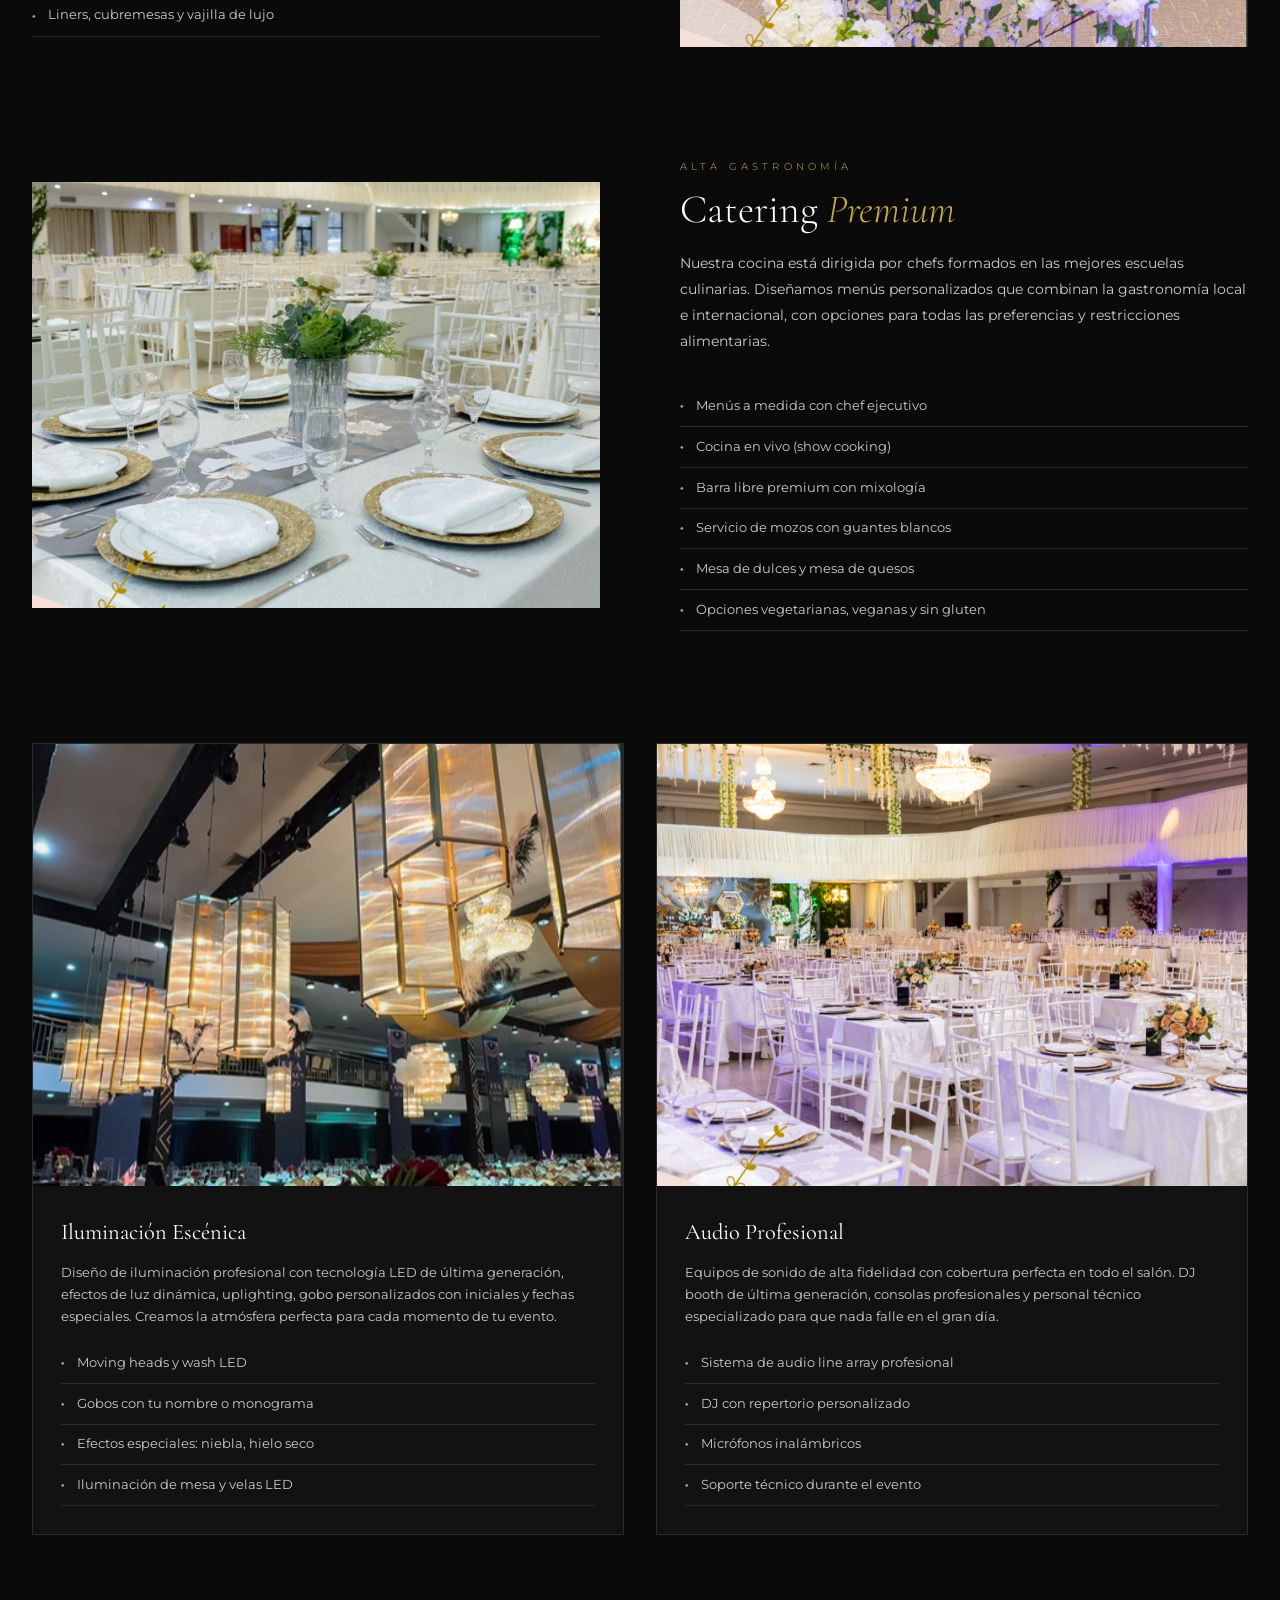
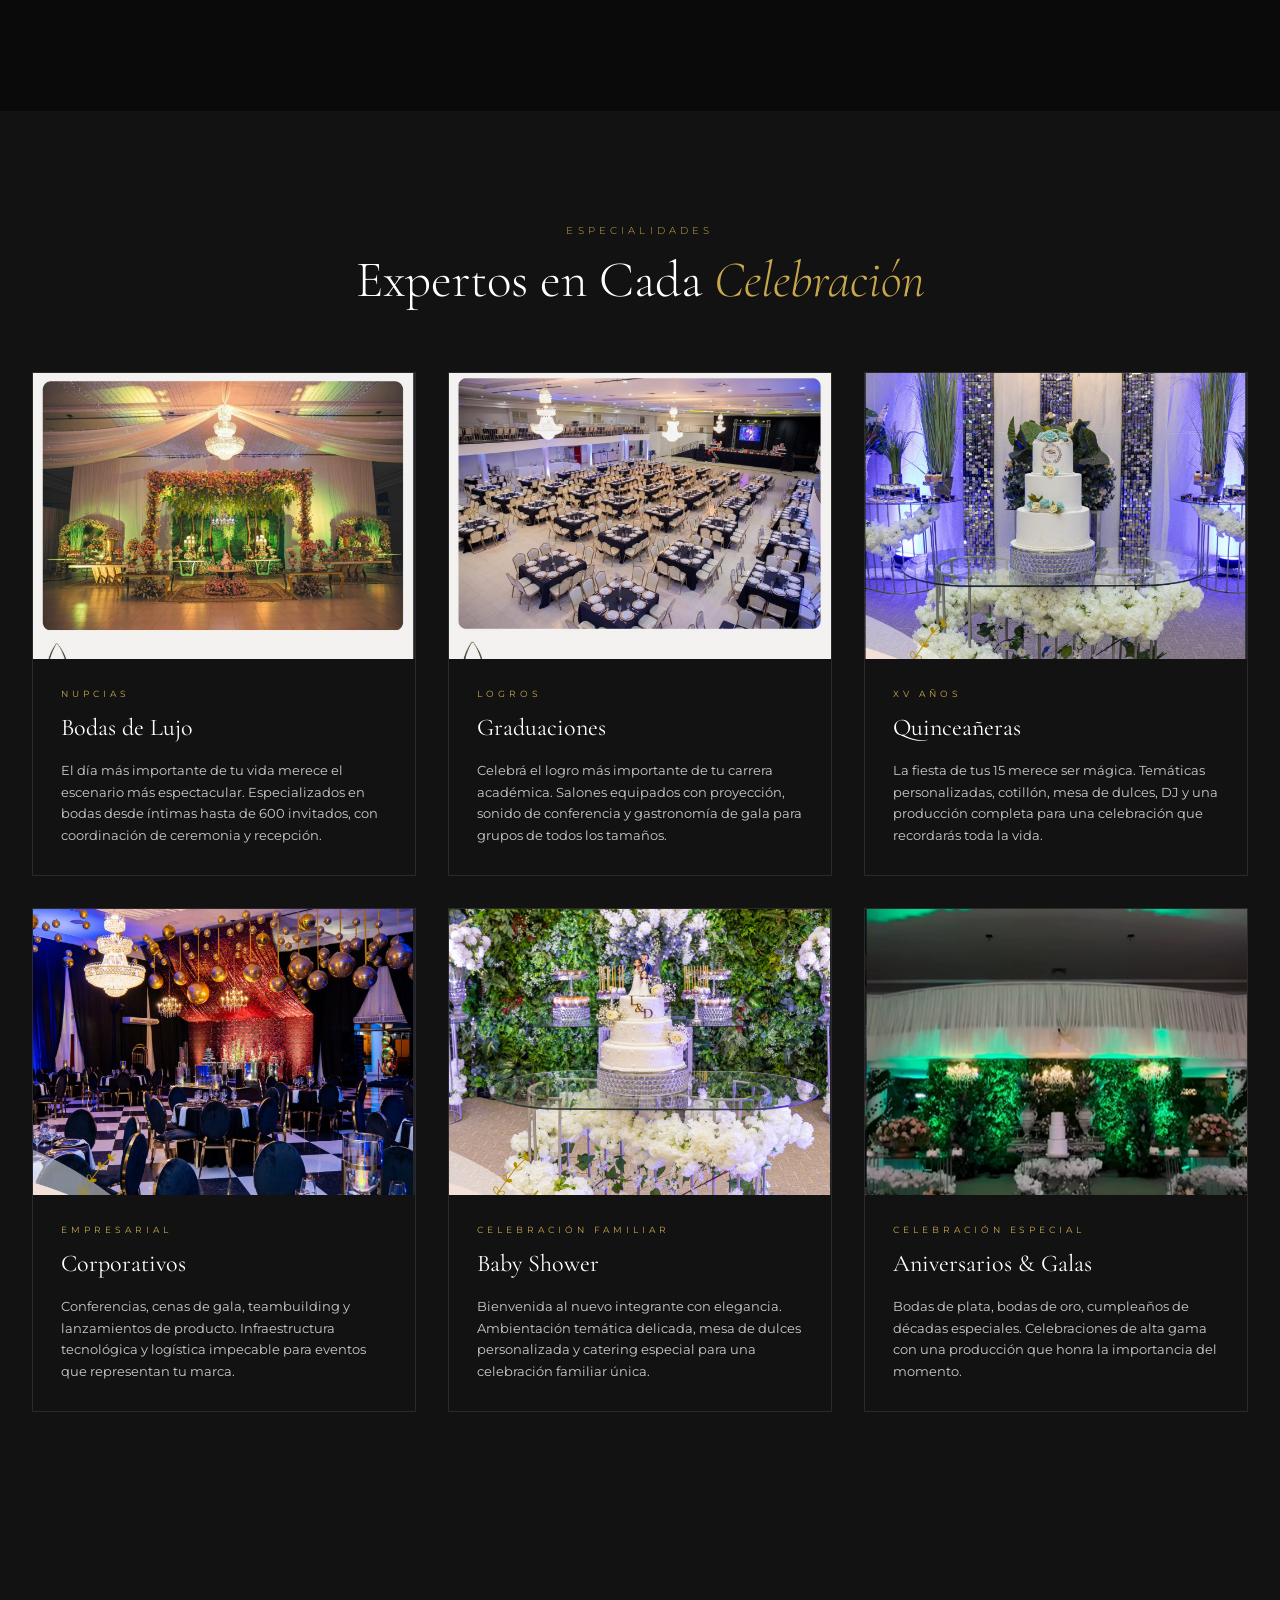
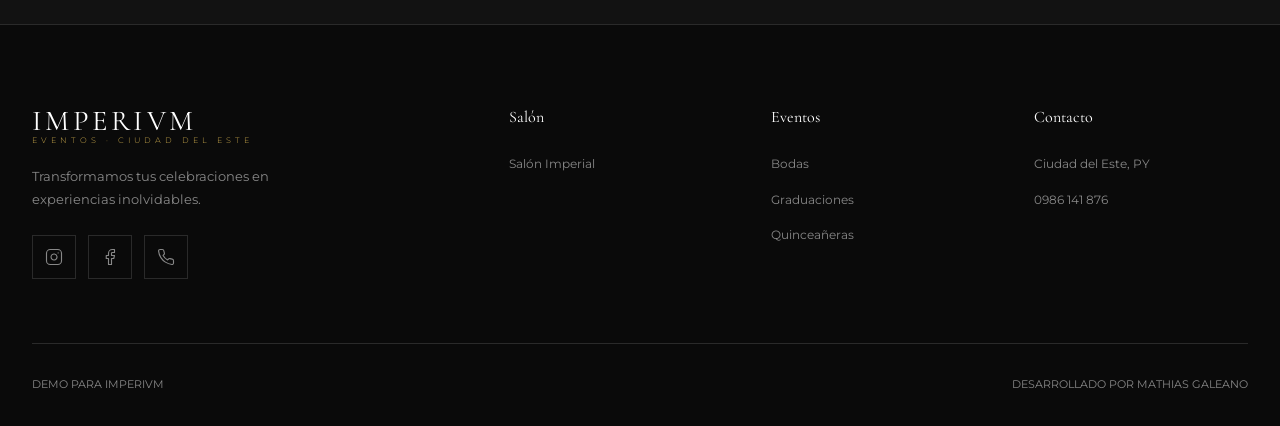
<file: services.html>
<!DOCTYPE html>
<html lang="es">

<head>
    <meta charset="UTF-8" />
    <meta name="viewport" content="width=device-width, initial-scale=1.0" />
    <title>Servicios — Imperivm Eventos · Ciudad del Este</title>
    <meta name="description"
        content="Servicios completos de organización de eventos de lujo: planificación, decoración, catering premium, iluminación escénica, audio profesional y fotografía." />
    <meta name="keywords"
        content="organización de eventos Paraguay, catering lujo Ciudad del Este, decoración de bodas Paraguay, planificación eventos Ciudad del Este" />
    <link rel="preconnect" href="https://fonts.googleapis.com" />
    <link rel="stylesheet" href="styles.css" />
    <link rel="icon" type="image/jpeg" href="logo.jpg" /><text y='.9em' font-size='90'>👑</text></svg>" />
</head>

<body>

    <!-- ═══ SPLASH SCREEN ═════════════════════════════════════════════════════ -->
    <div id="splash-screen" style="position:fixed; inset:0; z-index:99999; background-color:#ffffff; display:flex; align-items:center; justify-content:center; transition:opacity 0.6s ease; opacity:1;">
        <img src="logo.jpg" alt="Imperivm Eventos Logo" style="width:150px; height:auto; animation:pulse-splash 1.5s infinite alternate;">
    </div>
    <script>
        document.addEventListener("DOMContentLoaded", () => {
            setTimeout(() => {
                const splash = document.getElementById('splash-screen');
                if (splash) {
                    splash.style.opacity = '0';
                    setTimeout(() => splash.remove(), 600);
                }
            }, 1000);
        });
    </script>


    <nav id="navbar">
        <div class="nav-inner">
            <a href="index.html" class="nav-logo">IMPERIVM<span>Eventos · Ciudad del Este</span></a>
            <div class="nav-links">
                <a href="index.html">Inicio</a>
                <a href="venues.html">Salón</a>
                <a href="gallery.html">Galería</a>
                <a href="services.html" style="color:var(--gold)">Servicios</a>
                <a href="reservations.html">Reservas</a>
                <a href="contact.html">Contacto</a>
                <a href="reservations.html" class="btn btn-solid nav-cta"><span>Reservar</span></a>
            </div>
            <button class="nav-hamburger" id="hamburger"
                aria-label="Menú"><span></span><span></span><span></span></button>
        </div>
    </nav>
    <div class="nav-mobile" id="mobileMenu">
        <a href="index.html" onclick="closeMobile()">Inicio</a>
        <a href="venues.html" onclick="closeMobile()">Salón</a>
        <a href="gallery.html" onclick="closeMobile()">Galería</a>
        <a href="services.html" onclick="closeMobile()">Servicios</a>
        <a href="reservations.html" onclick="closeMobile()">Reservas</a>
        <a href="contact.html" onclick="closeMobile()">Contacto</a>
    </div>

    <div class="page-header">
        <div class="page-header-bg">
            <img src="catalogo/Screenshot 2026-03-07 183325.png" alt="Servicios Imperivm" />
        </div>
        <div class="page-header-overlay"></div>
        <div class="page-header-content">
            <span class="section-label">Nuestras Especialidades</span>
            <h1>Servicios de <em>Excelencia</em></h1>
            <p>Todo lo que necesitás · Un solo lugar · Resultado perfecto</p>
        </div>
    </div>

    <!-- MAIN SERVICES -->
    <section class="section">
        <div class="container">

            <!-- Planificación -->
            <div style="display:grid; grid-template-columns:1fr 1fr; gap:5rem; align-items:center; margin-bottom:7rem;">
                <div class="reveal">
                    <img src="catalogo/Screenshot 2026-03-07 183048.png" alt="Planificación de eventos"
                        style="width:100%; aspect-ratio:4/3; object-fit:cover;" />
                </div>
                <div class="reveal reveal-delay-1">
                    <span class="section-label">Servicio Premium</span>
                    <h2 class="section-title" style="font-size:2.5rem; margin-bottom:1.25rem;">Planificación
                        <em>Integral</em>
                    </h2>
                    <p style="font-size:0.85rem; color:var(--gray-light); line-height:1.9; margin-bottom:1.5rem;">
                        Nuestro equipo de Wedding & Event Planners certificados trabajará codo a codo con vos desde el
                        primer contacto hasta el último baile. Coordinamos cada proveedor, manejamos los tiempos y
                        resolvemos imprevistos para que solo tengas que disfrutar.</p>
                    <ul class="feature-list">
                        <li>Asesoramiento personalizado desde la concepción del evento</li>
                        <li>Diseño y dirección del día del evento</li>
                        <li>Coordinación de proveedores externos</li>
                        <li>Gestión de cronograma y tiempos</li>
                        <li>Presupuesto detallado y transparente</li>
                    </ul>
                </div>
            </div>

            <!-- Decoración -->
            <div style="display:grid; grid-template-columns:1fr 1fr; gap:5rem; align-items:center; margin-bottom:7rem;">
                <div class="reveal reveal-delay-1" style="order:2;">
                    <img src="catalogo/Screenshot 2026-03-07 183059.png" alt="Decoración floral de lujo"
                        style="width:100%; aspect-ratio:4/3; object-fit:cover;" />
                </div>
                <div class="reveal" style="order:1;">
                    <span class="section-label">Arte & Estética</span>
                    <h2 class="section-title" style="font-size:2.5rem; margin-bottom:1.25rem;">Decoración <em>de
                            Lujo</em></h2>
                    <p style="font-size:0.85rem; color:var(--gray-light); line-height:1.9; margin-bottom:1.5rem;">
                        Nuestro equipo de diseñadores transforma los espacios en ambientes mágicos. Trabajamos con las
                        mejores floristerías, importamos materiales exclusivos y creamos conceptos únicos que reflejan
                        tu personalidad e historia.</p>
                    <ul class="feature-list">
                        <li>Arreglos florales con flores frescas importadas</li>
                        <li>Centros de mesa personalizados</li>
                        <li>Decoración temática y ambiental</li>
                        <li>Arcos florales, columnas y estructuras</li>
                        <li>Liners, cubremesas y vajilla de lujo</li>
                    </ul>
                </div>
            </div>

            <!-- Catering -->
            <div style="display:grid; grid-template-columns:1fr 1fr; gap:5rem; align-items:center; margin-bottom:7rem;">
                <div class="reveal">
                    <img src="catalogo/Screenshot 2026-03-07 183105.png" alt="Catering de lujo"
                        style="width:100%; aspect-ratio:4/3; object-fit:cover;" />
                </div>
                <div class="reveal reveal-delay-1">
                    <span class="section-label">Alta Gastronomía</span>
                    <h2 class="section-title" style="font-size:2.5rem; margin-bottom:1.25rem;">Catering <em>Premium</em>
                    </h2>
                    <p style="font-size:0.85rem; color:var(--gray-light); line-height:1.9; margin-bottom:1.5rem;">
                        Nuestra cocina está dirigida por chefs formados en las mejores escuelas culinarias. Diseñamos
                        menús personalizados que combinan la gastronomía local e internacional, con opciones para todas
                        las preferencias y restricciones alimentarias.</p>
                    <ul class="feature-list">
                        <li>Menús a medida con chef ejecutivo</li>
                        <li>Cocina en vivo (show cooking)</li>
                        <li>Barra libre premium con mixología</li>
                        <li>Servicio de mozos con guantes blancos</li>
                        <li>Mesa de dulces y mesa de quesos</li>
                        <li>Opciones vegetarianas, veganas y sin gluten</li>
                    </ul>
                </div>
            </div>

            <!-- Iluminación & Audio -->
            <div style="display:grid; grid-template-columns:1fr 1fr; gap:2rem; margin-bottom:4rem;">
                <div class="card reveal" style="display:flex; flex-direction:column;">
                    <div class="card-img">
                        <img src="catalogo/Screenshot 2026-03-07 183241.png" alt="Iluminación de eventos"
                            loading="lazy" />
                    </div>
                    <div class="card-body" style="flex:1;">
                        <div class="service-name">Iluminación Escénica</div>
                        <p class="card-desc">Diseño de iluminación profesional con tecnología LED de última generación,
                            efectos de luz dinámica, uplighting, gobo personalizados con iniciales y fechas especiales.
                            Creamos la atmósfera perfecta para cada momento de tu evento.</p>
                        <ul class="feature-list" style="margin-top:1rem;">
                            <li>Moving heads y wash LED</li>
                            <li>Gobos con tu nombre o monograma</li>
                            <li>Efectos especiales: niebla, hielo seco</li>
                            <li>Iluminación de mesa y velas LED</li>
                        </ul>
                    </div>
                </div>
                <div class="card reveal reveal-delay-1" style="display:flex; flex-direction:column;">
                    <div class="card-img">
                        <img src="catalogo/Screenshot 2026-03-07 183213.png" alt="Audio profesional" loading="lazy" />
                    </div>
                    <div class="card-body" style="flex:1;">
                        <div class="service-name">Audio Profesional</div>
                        <p class="card-desc">Equipos de sonido de alta fidelidad con cobertura perfecta en todo el
                            salón. DJ booth de última generación, consolas profesionales y personal técnico
                            especializado para que nada falle en el gran día.</p>
                        <ul class="feature-list" style="margin-top:1rem;">
                            <li>Sistema de audio line array profesional</li>
                            <li>DJ con repertorio personalizado</li>
                            <li>Micrófonos inalámbricos</li>
                            <li>Soporte técnico durante el evento</li>
                        </ul>
                    </div>
                </div>
            </div>

        </div>
    </section>

    <!-- EVENT TYPES SECTION -->
    <section class="section section-dark">
        <div class="container">
            <div class="section-center reveal" style="margin-bottom:4rem;">
                <span class="section-label">Especialidades</span>
                <h2 class="section-title">Expertos en Cada <em>Celebración</em></h2>
            </div>
            <div class="grid-3">
                <div class="card reveal" style="overflow:hidden; position:relative;">
                    <div class="card-img">
                        <img src="catalogo/Screenshot 2026-03-07 183325.png" alt="Bodas Paraguay" loading="lazy" />
                    </div>
                    <div class="card-body">
                        <div class="card-tag">Nupcias</div>
                        <div class="card-title">Bodas de Lujo</div>
                        <p class="card-desc">El día más importante de tu vida merece el escenario más espectacular.
                            Especializados en bodas desde íntimas hasta de 600 invitados, con coordinación de ceremonia
                            y recepción.</p>
                    </div>
                </div>
                <div class="card reveal reveal-delay-1">
                    <div class="card-img">
                        <img src="catalogo/Screenshot 2026-03-07 183333.png" alt="Graduaciones Ciudad del Este"
                            loading="lazy" />
                    </div>
                    <div class="card-body">
                        <div class="card-tag">Logros</div>
                        <div class="card-title">Graduaciones</div>
                        <p class="card-desc">Celebrá el logro más importante de tu carrera académica. Salones equipados
                            con proyección, sonido de conferencia y gastronomía de gala para grupos de todos los
                            tamaños.</p>
                    </div>
                </div>
                <div class="card reveal reveal-delay-2">
                    <div class="card-img">
                        <img src="catalogo/Screenshot 2026-03-07 183219.png" alt="Quinceañeras Paraguay"
                            loading="lazy" />
                    </div>
                    <div class="card-body">
                        <div class="card-tag">XV Años</div>
                        <div class="card-title">Quinceañeras</div>
                        <p class="card-desc">La fiesta de tus 15 merece ser mágica. Temáticas personalizadas, cotillón,
                            mesa de dulces, DJ y una producción completa para una celebración que recordarás toda la
                            vida.</p>
                    </div>
                </div>
                <div class="card reveal">
                    <div class="card-img">
                        <img src="catalogo/Screenshot 2026-03-07 183048.png" alt="Eventos corporativos Paraguay"
                            loading="lazy" />
                    </div>
                    <div class="card-body">
                        <div class="card-tag">Empresarial</div>
                        <div class="card-title">Corporativos</div>
                        <p class="card-desc">Conferencias, cenas de gala, teambuilding y lanzamientos de producto.
                            Infraestructura tecnológica y logística impecable para eventos que representan tu marca.</p>
                    </div>
                </div>
                <div class="card reveal reveal-delay-1">
                    <div class="card-img">
                        <img src="catalogo/Screenshot 2026-03-07 183059.png" alt="Baby shower lujo" loading="lazy" />
                    </div>
                    <div class="card-body">
                        <div class="card-tag">Celebración Familiar</div>
                        <div class="card-title">Baby Shower</div>
                        <p class="card-desc">Bienvenida al nuevo integrante con elegancia. Ambientación temática
                            delicada, mesa de dulces personalizada y catering especial para una celebración familiar
                            única.</p>
                    </div>
                </div>
                <div class="card reveal reveal-delay-2">
                    <div class="card-img">
                        <img src="catalogo/Screenshot 2026-03-07 183225.png" alt="Aniversarios" loading="lazy" />
                    </div>
                    <div class="card-body">
                        <div class="card-tag">Celebración Especial</div>
                        <div class="card-title">Aniversarios & Galas</div>
                        <p class="card-desc">Bodas de plata, bodas de oro, cumpleaños de décadas especiales.
                            Celebraciones de alta gama con una producción que honra la importancia del momento.</p>
                    </div>
                </div>
            </div>
            <div style="text-align:center; margin-top:3rem;">
                <a href="reservations.html" class="btn btn-solid reveal"><span>✦ Cotizá tu Evento</span></a>
            </div>
        </div>
    </section>

    <!-- FOOTER -->
    <footer class="footer">
        <div class="container">
            <div class="footer-grid">
                <div class="footer-brand">
                    <div class="nav-logo" style="font-size:1.8rem; margin-bottom:1.25rem;">IMPERIVM<span>Eventos ·
                            Ciudad del Este</span></div>
                    <p>Transformamos tus celebraciones en experiencias inolvidables.</p>
                    <div class="footer-social">
                        <a href="https://instagram.com/imperivmeventos" target="_blank" class="social-btn"
                            aria-label="Instagram">
                            <svg width="18" height="18" viewBox="0 0 24 24" fill="none" stroke="currentColor"
                                stroke-width="1.5" stroke-linecap="round" stroke-linejoin="round">
                                <rect x="2" y="2" width="20" height="20" rx="5" ry="5"></rect>
                                <path d="M16 11.37A4 4 0 1 1 12.63 8 4 4 0 0 1 16 11.37z"></path>
                                <line x1="17.5" y1="6.5" x2="17.51" y2="6.5"></line>
                            </svg>
                        </a>
                        <a href="https://facebook.com/ImperivmEventos" target="_blank" class="social-btn"
                            aria-label="Facebook">
                            <svg width="18" height="18" viewBox="0 0 24 24" fill="none" stroke="currentColor"
                                stroke-width="1.5" stroke-linecap="round" stroke-linejoin="round">
                                <path d="M18 2h-3a5 5 0 0 0-5 5v3H7v4h3v8h4v-8h3l1-4h-4V7a1 1 0 0 1 1-1h3z"></path>
                            </svg>
                        </a>
                        <a href="https://wa.me/595993570100" target="_blank" class="social-btn" aria-label="WhatsApp">
                            <svg width="18" height="18" viewBox="0 0 24 24" fill="none" stroke="currentColor"
                                stroke-width="1.5" stroke-linecap="round" stroke-linejoin="round">
                                <path
                                    d="M22 16.92v3a2 2 0 0 1-2.18 2 19.79 19.79 0 0 1-8.63-3.07 19.5 19.5 0 0 1-6-6 19.79 19.79 0 0 1-3.07-8.67A2 2 0 0 1 4.11 2h3a2 2 0 0 1 2 1.72 12.84 12.84 0 0 0 .7 2.81 2 2 0 0 1-.45 2.11L8.09 9.91a16 16 0 0 0 6 6l1.27-1.27a2 2 0 0 1 2.11-.45 12.84 12.84 0 0 0 2.81.7A2 2 0 0 1 22 16.92z">
                                </path>
                            </svg>
                        </a>
                    </div>
                </div>
                <div class="footer-col">
                    <h4>Salón</h4>
                    <ul>
                        <li><a href="venues.html">Salón Imperial</a></li>
                    </ul>
                </div>
                <div class="footer-col">
                    <h4>Eventos</h4>
                    <ul>
                        <li><a href="services.html">Bodas</a></li>
                        <li><a href="services.html">Graduaciones</a></li>
                        <li><a href="services.html">Quinceañeras</a></li>
                    </ul>
                </div>
                <div class="footer-col">
                    <h4>Contacto</h4>
                    <ul>
                        <li><a href="contact.html">Ciudad del Este, PY</a></li>
                        <li><a href="tel:+595971234567">0986 141 876</a></li>
                    </ul>
                </div>
            </div>
            <div class="footer-bottom">
                <p>DEMO PARA IMPERIVM</p>
                <p>DESARROLLADO POR MATHIAS GALEANO</p>
            </div>
        </div>
    </footer>

    <a class="whatsapp-float"
        href="https://wa.me/595993570100?text=Hola,%20quisiera%20consultar%20sobre%20Imperivm%20Eventos"
        target="_blank" aria-label="WhatsApp">
        <svg viewBox="0 0 24 24">
            <path
                d="M17.472 14.382c-.297-.149-1.758-.867-2.03-.967-.273-.099-.471-.148-.67.15-.197.297-.767.966-.94 1.164-.173.199-.347.223-.644.075-.297-.15-1.255-.463-2.39-1.475-.883-.788-1.48-1.761-1.653-2.059-.173-.297-.018-.458.13-.606.134-.133.298-.347.446-.52.149-.174.198-.298.298-.497.099-.198.05-.371-.025-.52-.075-.149-.669-1.612-.916-2.207-.242-.579-.487-.5-.669-.51-.173-.008-.371-.01-.57-.01-.198 0-.52.074-.792.372-.272.297-1.04 1.016-1.04 2.479 0 1.462 1.065 2.875 1.213 3.074.149.198 2.096 3.2 5.077 4.487.709.306 1.262.489 1.694.625.712.227 1.36.195 1.871.118.571-.085 1.758-.719 2.006-1.413.248-.694.248-1.289.173-1.413-.074-.124-.272-.198-.57-.347m-5.421 7.403h-.004a9.87 9.87 0 01-5.031-1.378l-.361-.214-3.741.982.998-3.648-.235-.374a9.86 9.86 0 01-1.51-5.26c.001-5.45 4.436-9.884 9.888-9.884 2.64 0 5.122 1.03 6.988 2.898a9.825 9.825 0 012.893 6.994c-.003 5.45-4.437 9.884-9.885 9.884m8.413-18.297A11.815 11.815 0 0012.05 0C5.495 0 .16 5.335.157 11.892c0 2.096.547 4.142 1.588 5.945L.057 24l6.305-1.654a11.882 11.882 0 005.683 1.448h.005c6.554 0 11.890-5.335 11.893-11.893a11.821 11.821 0 00-3.48-8.413z" />
        </svg>
    </a>

    <script src="script.js"></script>
</body>

</html>
</file>
<file: styles.css>
/* ─────────────────────────────────────────────────────────────────────────────
   IMPERIVM EVENTOS — Global Stylesheet
   Palette: Obsidian #0A0A0A · Ivory #F8F5EF · Gold #C9A84C · Champagne #E8D5A3
───────────────────────────────────────────────────────────────────────────── */

@import url('https://fonts.googleapis.com/css2?family=Cormorant+Garamond:ital,wght@0,300;0,400;0,500;0,600;1,300;1,400&family=Montserrat:wght@200;300;400;500;600&display=swap');

/* ── Reset & Base ─────────────────────────────────────────────────────────── */
*,
*::before,
*::after {
  box-sizing: border-box;
  margin: 0;
  padding: 0;
}

:root {
  --black: #0A0A0A;
  --dark: #121212;
  --mid: #1E1E1E;
  --border: #2A2A2A;
  --gold: #C9A84C;
  --gold-light: #E8D5A3;
  --gold-dark: #A07830;
  --white: #FFFFFF;
  --ivory: #F8F5EF;
  --gray: #888888;
  --gray-light: #CCCCCC;

  --serif: 'Cormorant Garamond', Georgia, serif;
  --sans: 'Montserrat', sans-serif;

  --transition: 0.45s cubic-bezier(0.25, 0.46, 0.45, 0.94);
  --transition-fast: 0.25s ease;

  --container: 1280px;
  --nav-h: 80px;
}

html {
  scroll-behavior: smooth;
  font-size: 16px;
  overflow-x: hidden;
}

body {
  font-family: var(--sans);
  background: var(--black);
  color: var(--ivory);
  overflow-x: hidden;
  line-height: 1.6;
  -webkit-font-smoothing: antialiased;
}

img {
  display: block;
  max-width: 100%;
  height: auto;
}

a {
  text-decoration: none;
  color: inherit;
}

ul {
  list-style: none;
}

button {
  cursor: pointer;
  font-family: var(--sans);
  border: none;
  background: none;
}

/* ── Scrollbar ────────────────────────────────────────────────────────────── */
::-webkit-scrollbar {
  width: 8px;
}

::-webkit-scrollbar-track {
  background: var(--black);
}

::-webkit-scrollbar-thumb {
  background: var(--gold-dark);
  border-radius: 4px;
}

/* ── Selection ────────────────────────────────────────────────────────────── */
::selection {
  background: var(--gold);
  color: var(--black);
}

/* ── Container ────────────────────────────────────────────────────────────── */
.container {
  max-width: var(--container);
  margin: 0 auto;
  padding: 0 2rem;
}

/* ── Gold Divider ─────────────────────────────────────────────────────────── */
.gold-line {
  display: flex;
  align-items: center;
  gap: 1rem;
  margin-bottom: 1.5rem;
}

.gold-line::before,
.gold-line::after {
  content: '';
  flex: 1;
  height: 1px;
  background: linear-gradient(90deg, transparent, var(--gold), transparent);
}

.gold-line span {
  color: var(--gold);
  font-family: var(--serif);
  font-size: 1.1rem;
  letter-spacing: 0.3em;
  font-style: italic;
}

/* ── Section Labels ───────────────────────────────────────────────────────── */
.section-label {
  display: block;
  font-family: var(--sans);
  font-weight: 300;
  font-size: 0.65rem;
  letter-spacing: 0.4em;
  text-transform: uppercase;
  color: var(--gold);
  margin-bottom: 0.75rem;
}

/* ── Section Titles ───────────────────────────────────────────────────────── */
.section-title {
  font-family: var(--serif);
  font-weight: 300;
  font-size: clamp(2.2rem, 4vw, 3.5rem);
  line-height: 1.1;
  color: var(--white);
}

.section-title em {
  font-style: italic;
  color: var(--gold);
}

.section-subtitle {
  font-size: 0.85rem;
  font-weight: 300;
  letter-spacing: 0.15em;
  color: var(--gray-light);
  margin-top: 1rem;
  max-width: 540px;
}

/* ── Buttons ──────────────────────────────────────────────────────────────── */
.btn {
  display: inline-flex;
  align-items: center;
  gap: 0.6rem;
  font-family: var(--sans);
  font-size: 0.7rem;
  font-weight: 500;
  letter-spacing: 0.3em;
  text-transform: uppercase;
  padding: 1rem 2.5rem;
  border: 1px solid var(--gold);
  color: var(--gold);
  background: transparent;
  transition: var(--transition);
  position: relative;
  overflow: hidden;
}

.btn::before {
  content: '';
  position: absolute;
  inset: 0;
  background: var(--gold);
  transform: translateX(-101%);
  transition: var(--transition);
}

.btn:hover::before {
  transform: translateX(0);
}

.btn:hover {
  color: var(--black);
}

.btn span {
  position: relative;
  z-index: 1;
}

.btn-solid {
  background: var(--gold);
  color: var(--black);
  border-color: var(--gold);
}

.btn-solid::before {
  background: var(--gold-dark);
}

.btn-solid:hover {
  color: var(--white);
}

/* ── Navigation ───────────────────────────────────────────────────────────── */
#navbar {
  position: fixed;
  top: 0;
  left: 0;
  right: 0;
  z-index: 1000;
  height: var(--nav-h);
  display: flex;
  align-items: center;
  transition: var(--transition);
  padding: 0 2rem;
}

#navbar.scrolled {
  background: rgba(10, 10, 10, 0.97);
  border-bottom: 1px solid var(--border);
  backdrop-filter: blur(20px);
}

.nav-inner {
  width: 100%;
  max-width: var(--container);
  margin: 0 auto;
  display: flex;
  align-items: center;
  justify-content: space-between;
}

.nav-logo {
  font-family: var(--serif);
  font-size: 1.5rem;
  font-weight: 400;
  letter-spacing: 0.12em;
  color: var(--white);
  display: flex;
  flex-direction: column;
  line-height: 1.1;
}

.nav-logo span {
  display: block;
  font-size: 0.5rem;
  letter-spacing: 0.5em;
  font-family: var(--sans);
  font-weight: 300;
  color: var(--gold);
  text-transform: uppercase;
}

.nav-links {
  display: flex;
  gap: 2.5rem;
  align-items: center;
}

.nav-links a {
  font-size: 0.6rem;
  letter-spacing: 0.35em;
  text-transform: uppercase;
  font-weight: 400;
  color: var(--gray-light);
  transition: var(--transition-fast);
  position: relative;
}

.nav-links a::after {
  content: '';
  position: absolute;
  bottom: -4px;
  left: 0;
  right: 0;
  height: 1px;
  background: var(--gold);
  transform: scaleX(0);
  transition: var(--transition-fast);
}

.nav-links a:hover {
  color: var(--gold);
}

.nav-links a:hover::after {
  transform: scaleX(1);
}

.nav-cta {
  padding: 0.65rem 1.5rem;
  font-size: 0.6rem;
}

/* Hamburger */
.nav-hamburger {
  display: none;
  flex-direction: column;
  gap: 5px;
  padding: 8px;
}

.nav-hamburger span {
  display: block;
  width: 24px;
  height: 1px;
  background: var(--gold);
  transition: var(--transition-fast);
}

.nav-hamburger.open span:nth-child(1) {
  transform: translateY(6px) rotate(45deg);
}

.nav-hamburger.open span:nth-child(2) {
  opacity: 0;
}

.nav-hamburger.open span:nth-child(3) {
  transform: translateY(-6px) rotate(-45deg);
}

/* Mobile Menu */
.nav-mobile {
  position: fixed;
  top: var(--nav-h);
  left: 0;
  right: 0;
  bottom: 0;
  background: rgba(10, 10, 10, 0.98);
  backdrop-filter: blur(20px);
  display: flex;
  flex-direction: column;
  align-items: center;
  justify-content: center;
  gap: 2.5rem;
  z-index: 999;
  transform: translateX(100%);
  visibility: hidden;
  transition: var(--transition);
}

.nav-mobile.open {
  transform: translateX(0);
  visibility: visible;
}

.nav-mobile a {
  font-family: var(--serif);
  font-size: 2rem;
  font-weight: 300;
  letter-spacing: 0.1em;
  color: var(--ivory);
  transition: var(--transition-fast);
  padding: 0.5rem 1rem;
}

.nav-mobile a:hover {
  color: var(--gold);
}

/* ── Hero ─────────────────────────────────────────────────────────────────── */
.hero {
  position: relative;
  width: 100%;
  height: 100vh;
  min-height: 700px;
  display: flex;
  align-items: center;
  justify-content: center;
  overflow: hidden;
}

.hero-bg {
  position: absolute;
  inset: 0;
  z-index: 0;
}

.hero-bg img {
  width: 100%;
  height: 100%;
  object-fit: cover;
  transform: scale(1.05);
  animation: heroZoom 20s ease-in-out infinite alternate;
}

@keyframes heroZoom {
  from {
    transform: scale(1.05);
  }

  to {
    transform: scale(1.13);
  }
}

.hero-overlay {
  position: absolute;
  inset: 0;
  z-index: 1;
  background: linear-gradient(to bottom,
      rgba(10, 10, 10, 0.65) 0%,
      rgba(10, 10, 10, 0.55) 40%,
      rgba(10, 10, 10, 0.85) 100%);
}

.hero-content {
  position: relative;
  z-index: 2;
  text-align: center;
  padding: 0 2rem;
  max-width: 900px;
}

.hero-eyebrow {
  font-size: 0.65rem;
  letter-spacing: 0.55em;
  text-transform: uppercase;
  font-weight: 600;
  color: var(--gold);
  margin-bottom: 1.5rem;
  opacity: 0;
  animation: fadeUp 1s 0.5s forwards;
  display: flex;
  align-items: center;
  justify-content: center;
  gap: 1rem;
  text-shadow: 0 2px 4px rgba(0,0,0,0.5);
}

.hero-eyebrow::before,
.hero-eyebrow::after {
  content: '';
  display: block;
  width: 40px;
  height: 2px;
  background: var(--gold);
}

.hero-title {
  font-family: var(--serif);
  font-weight: 500;
  font-size: clamp(3rem, 7vw, 6.5rem);
  line-height: 1.0;
  color: var(--white);
  margin-bottom: 1rem;
  opacity: 0;
  animation: fadeUp 1s 0.8s forwards;
  text-shadow: 0 4px 15px rgba(0,0,0,0.4);
}

.hero-title em {
  font-style: italic;
  color: var(--gold-light);
  display: block;
  font-weight: 600;
}

.hero-tagline {
  font-size: 0.85rem;
  letter-spacing: 0.2em;
  color: #ffffff;
  font-weight: 500;
  margin-bottom: 3rem;
  opacity: 0;
  animation: fadeUp 1s 1.1s forwards;
  text-shadow: 0 2px 10px rgba(0,0,0,0.5);
}

.hero-actions {
  display: flex;
  gap: 1.5rem;
  justify-content: center;
  flex-wrap: wrap;
  opacity: 0;
  animation: fadeUp 1s 1.4s forwards;
}

.hero-scroll {
  position: absolute;
  bottom: 2.5rem;
  left: 50%;
  transform: translateX(-50%);
  z-index: 2;
  display: flex;
  flex-direction: column;
  align-items: center;
  gap: 0.5rem;
  opacity: 0;
  animation: fadeIn 1s 2s forwards;
}

.hero-scroll span {
  font-size: 0.55rem;
  letter-spacing: 0.4em;
  text-transform: uppercase;
  color: var(--gold);
}

.hero-scroll-line {
  width: 1px;
  height: 50px;
  background: linear-gradient(to bottom, var(--gold), transparent);
  animation: scrollLine 2s ease-in-out infinite;
}

@keyframes scrollLine {

  0%,
  100% {
    transform: scaleY(1);
    opacity: 1;
  }

  50% {
    transform: scaleY(0.5);
    opacity: 0.5;
  }
}

/* ── Sections General ─────────────────────────────────────────────────────── */
.section {
  padding: 7rem 0;
}

.section-dark {
  background: var(--dark);
}

.section-mid {
  background: var(--mid);
}

.section-center {
  text-align: center;
}

.section-center .section-subtitle {
  margin: 1rem auto 0;
}

/* ── Cards ────────────────────────────────────────────────────────────────── */
.card {
  position: relative;
  overflow: hidden;
  background: var(--dark);
  border: 1px solid var(--border);
  transition: var(--transition);
}

.card:hover {
  border-color: var(--gold);
  transform: translateY(-6px);
}

.card:hover .card-img img {
  transform: scale(1.08);
}

.card-img {
  overflow: hidden;
  aspect-ratio: 4/3;
}

.card-img img {
  width: 100%;
  height: 100%;
  object-fit: cover;
  transition: var(--transition);
}

.card-body {
  padding: 1.75rem;
}

.card-tag {
  font-size: 0.55rem;
  letter-spacing: 0.45em;
  text-transform: uppercase;
  color: var(--gold);
  margin-bottom: 0.5rem;
}

.card-title {
  font-family: var(--serif);
  font-size: 1.5rem;
  font-weight: 400;
  color: var(--white);
  margin-bottom: 0.75rem;
}

.card-desc {
  font-size: 0.8rem;
  color: var(--gray-light);
  line-height: 1.7;
}

.card-meta {
  display: flex;
  gap: 1.5rem;
  margin-top: 1.25rem;
  padding-top: 1.25rem;
  border-top: 1px solid var(--border);
}

.card-meta span {
  font-size: 0.65rem;
  letter-spacing: 0.2em;
  color: var(--gray);
}

.card-meta strong {
  display: block;
  color: var(--gold-light);
  font-weight: 500;
  margin-top: 0.15rem;
}

/* ── Grid Layouts ─────────────────────────────────────────────────────────── */
.grid-2 {
  display: grid;
  grid-template-columns: repeat(2, 1fr);
  gap: 2rem;
}

.grid-3 {
  display: grid;
  grid-template-columns: repeat(3, 1fr);
  gap: 2rem;
}

.grid-4 {
  display: grid;
  grid-template-columns: repeat(4, 1fr);
  gap: 1.5rem;
}

/* ── Stats Bar ────────────────────────────────────────────────────────────── */
.stats-bar {
  background: var(--mid);
  border-top: 1px solid var(--border);
  border-bottom: 1px solid var(--border);
}

.stats-bar .container {
  display: flex;
  justify-content: space-around;
  flex-wrap: wrap;
  gap: 0;
}

.stat-item {
  padding: 3rem 2rem;
  text-align: center;
  flex: 1;
  min-width: 140px;
  position: relative;
}

.stat-item::after {
  content: '';
  position: absolute;
  right: 0;
  top: 30%;
  bottom: 30%;
  width: 1px;
  background: var(--border);
}

.stat-item:last-child::after {
  display: none;
}

.stat-number {
  font-family: var(--serif);
  font-size: clamp(2.5rem, 4vw, 4rem);
  font-weight: 300;
  color: var(--gold);
  line-height: 1;
}

.stat-label {
  font-size: 0.6rem;
  letter-spacing: 0.35em;
  text-transform: uppercase;
  color: var(--gray);
  margin-top: 0.5rem;
}

/* ── Gallery Grid ─────────────────────────────────────────────────────────── */
.gallery-masonry {
  display: grid;
  grid-template-columns: repeat(3, 1fr);
  grid-auto-rows: 280px;
  gap: 4px;
}

.gallery-item {
  overflow: hidden;
  position: relative;
  cursor: pointer;
}

.gallery-item.tall {
  grid-row: span 2;
}

.gallery-item.wide {
  grid-column: span 2;
}

.gallery-item img {
  width: 100%;
  height: 100%;
  object-fit: cover;
  transition: transform 0.6s ease;
}

.gallery-item:hover img {
  transform: scale(1.08);
}

.gallery-item-overlay {
  position: absolute;
  inset: 0;
  background: linear-gradient(to top, rgba(10, 10, 10, 0.8), transparent 50%);
  opacity: 0;
  transition: var(--transition);
  display: flex;
  align-items: flex-end;
  padding: 1.5rem;
}

.gallery-item:hover .gallery-item-overlay {
  opacity: 1;
}

.gallery-label {
  font-family: var(--serif);
  font-size: 1.1rem;
  color: var(--white);
  font-style: italic;
}

/* ── Services ─────────────────────────────────────────────────────────────── */
.service-card {
  padding: 2.5rem 2rem;
  border: 1px solid var(--border);
  text-align: center;
  transition: var(--transition);
  position: relative;
  overflow: hidden;
}

.service-card::before {
  content: '';
  position: absolute;
  bottom: 0;
  left: 0;
  right: 0;
  height: 2px;
  background: var(--gold);
  transform: scaleX(0);
  transition: var(--transition);
}

.service-card:hover {
  border-color: rgba(201, 168, 76, 0.4);
  background: rgba(201, 168, 76, 0.04);
}

.service-card:hover::before {
  transform: scaleX(1);
}

.service-icon {
  font-size: 2.5rem;
  margin-bottom: 1.25rem;
  display: block;
}

.service-name {
  font-family: var(--serif);
  font-size: 1.4rem;
  font-weight: 400;
  color: var(--white);
  margin-bottom: 0.75rem;
}

.service-desc {
  font-size: 0.8rem;
  color: var(--gray-light);
  line-height: 1.8;
}

/* ── Form ─────────────────────────────────────────────────────────────────── */
.form-group {
  margin-bottom: 1.5rem;
}

.form-label {
  display: block;
  font-size: 0.6rem;
  letter-spacing: 0.35em;
  text-transform: uppercase;
  color: var(--gold);
  margin-bottom: 0.5rem;
}

.form-control {
  width: 100%;
  padding: 1rem 1.25rem;
  background: rgba(255, 255, 255, 0.04);
  border: 1px solid var(--border);
  color: var(--ivory);
  font-family: var(--sans);
  font-size: 0.85rem;
  transition: var(--transition-fast);
  appearance: none;
}

.form-control:focus {
  outline: none;
  border-color: var(--gold);
  background: rgba(201, 168, 76, 0.06);
}

.form-control::placeholder {
  color: var(--gray);
}

select.form-control option {
  background: var(--dark);
  color: var(--ivory);
}

.form-row {
  display: grid;
  grid-template-columns: 1fr 1fr;
  gap: 1.5rem;
}

/* ── Contact ──────────────────────────────────────────────────────────────── */
.contact-info-item {
  display: flex;
  gap: 1.25rem;
  align-items: flex-start;
  margin-bottom: 2rem;
}

.contact-icon {
  width: 44px;
  height: 44px;
  border: 1px solid var(--gold);
  display: flex;
  align-items: center;
  justify-content: center;
  flex-shrink: 0;
  font-size: 1rem;
  color: var(--gold);
}

.contact-info-label {
  font-size: 0.55rem;
  letter-spacing: 0.4em;
  text-transform: uppercase;
  color: var(--gold);
  margin-bottom: 0.25rem;
}

.contact-info-text {
  font-size: 0.85rem;
  color: var(--gray-light);
  line-height: 1.6;
}

/* ── Map ──────────────────────────────────────────────────────────────────── */
.map-wrapper {
  width: 100%;
  height: 420px;
  border: 1px solid var(--border);
  overflow: hidden;
}

.map-wrapper iframe {
  width: 100%;
  height: 100%;
  border: none;
  filter: grayscale(80%) invert(10%) sepia(10%);
}

/* ── Footer ───────────────────────────────────────────────────────────────── */
.footer {
  background: var(--black);
  border-top: 1px solid var(--border);
  padding: 5rem 0 2rem;
}

.footer-grid {
  display: grid;
  grid-template-columns: 2fr 1fr 1fr 1fr;
  gap: 3rem;
  margin-bottom: 4rem;
}

.footer-brand .nav-logo {
  font-size: 1.8rem;
  margin-bottom: 1rem;
}

.footer-brand p {
  font-size: 0.8rem;
  color: var(--gray);
  line-height: 1.8;
  margin-bottom: 1.5rem;
  max-width: 280px;
}

.footer-social {
  display: flex;
  gap: 0.75rem;
}

.social-btn {
  width: 44px;
  height: 44px;
  border: 1px solid var(--border);
  display: flex;
  align-items: center;
  justify-content: center;
  font-size: 1rem;
  color: var(--gray);
  transition: var(--transition-fast);
}

.social-btn:hover {
  border-color: var(--gold);
  color: var(--gold);
}

.footer-col h4 {
  font-family: var(--serif);
  font-size: 1rem;
  font-weight: 400;
  color: var(--white);
  margin-bottom: 1.25rem;
}

.footer-col ul li {
  margin-bottom: 0.6rem;
}

.footer-col ul a {
  font-size: 0.75rem;
  color: var(--gray);
  transition: var(--transition-fast);
}

.footer-col ul a:hover {
  color: var(--gold);
}

.footer-bottom {
  padding-top: 2rem;
  border-top: 1px solid var(--border);
  display: flex;
  justify-content: space-between;
  align-items: center;
  flex-wrap: wrap;
  gap: 1rem;
}

.footer-bottom p {
  font-size: 0.7rem;
  color: var(--gray);
}

.footer-bottom a {
  color: var(--gold);
}

/* ── WhatsApp Float ───────────────────────────────────────────────────────── */
.whatsapp-float {
  position: fixed;
  bottom: 2rem;
  right: 2rem;
  z-index: 9000;
  width: 58px;
  height: 58px;
  border-radius: 50%;
  background: #25D366;
  display: flex;
  align-items: center;
  justify-content: center;
  box-shadow: 0 8px 32px rgba(37, 211, 102, 0.4);
  transition: var(--transition-fast);
  animation: pulse-wa 3s ease-in-out infinite;
}

.whatsapp-float:hover {
  transform: scale(1.1);
  box-shadow: 0 12px 40px rgba(37, 211, 102, 0.6);
}

.whatsapp-float svg {
  width: 30px;
  height: 30px;
  fill: white;
}

@keyframes pulse-wa {

  0%,
  100% {
    box-shadow: 0 8px 32px rgba(37, 211, 102, 0.4);
  }

  50% {
    box-shadow: 0 8px 48px rgba(37, 211, 102, 0.7), 0 0 0 12px rgba(37, 211, 102, 0.05);
  }
}

/* ── Booking Float ────────────────────────────────────────────────────────── */
.booking-float {
  position: fixed;
  bottom: 2rem;
  left: 2rem;
  z-index: 9000;
  height: 58px;
  padding: 0 1.75rem;
  border-radius: 30px;
  background: var(--gold);
  display: flex;
  align-items: center;
  justify-content: center;
  gap: 0.5rem;
  box-shadow: 0 8px 32px rgba(201, 168, 76, 0.25);
  transition: var(--transition-fast);
  animation: pulse-gold 2.5s ease-in-out infinite;
  color: var(--black);
  font-family: var(--sans);
  font-size: 0.70rem;
  letter-spacing: 0.25em;
  text-transform: uppercase;
  font-weight: 600;
}

.booking-float:hover {
  transform: translateY(-5px);
  box-shadow: 0 12px 40px rgba(201, 168, 76, 0.4);
  color: var(--white);
  background: var(--gold-dark);
}

@keyframes pulse-gold {

  0%,
  100% {
    box-shadow: 0 8px 32px rgba(201, 168, 76, 0.3);
  }

  50% {
    box-shadow: 0 8px 48px rgba(201, 168, 76, 0.7), 0 0 0 10px rgba(201, 168, 76, 0.1);
  }
}

/* ── Lightbox ─────────────────────────────────────────────────────────────── */
.lightbox {
  position: fixed;
  inset: 0;
  z-index: 9999;
  background: rgba(0, 0, 0, 0.95);
  display: flex;
  align-items: center;
  justify-content: center;
  opacity: 0;
  pointer-events: none;
  transition: var(--transition-fast);
}

.lightbox.open {
  opacity: 1;
  pointer-events: all;
}

.lightbox img {
  max-width: 90vw;
  max-height: 85vh;
  object-fit: contain;
}

.lightbox-close {
  position: absolute;
  top: 2rem;
  right: 2rem;
  width: 44px;
  height: 44px;
  border: 1px solid var(--border);
  display: flex;
  align-items: center;
  justify-content: center;
  color: var(--white);
  font-size: 1.25rem;
  cursor: pointer;
  transition: var(--transition-fast);
}

.lightbox-close:hover {
  border-color: var(--gold);
  color: var(--gold);
}

/* ── Page Header ──────────────────────────────────────────────────────────── */
.page-header {
  position: relative;
  height: 460px;
  display: flex;
  align-items: center;
  justify-content: center;
  text-align: center;
  overflow: hidden;
  margin-top: var(--nav-h);
}

.page-header-bg {
  position: absolute;
  inset: 0;
}

.page-header-bg img {
  width: 100%;
  height: 100%;
  object-fit: cover;
}

.page-header-overlay {
  position: absolute;
  inset: 0;
  background: linear-gradient(to bottom, rgba(10, 10, 10, 0.6), rgba(10, 10, 10, 0.85));
}

.page-header-content {
  position: relative;
  z-index: 1;
}

.page-header h1 {
  font-family: var(--serif);
  font-size: clamp(2.8rem, 5vw, 5rem);
  font-weight: 300;
  color: var(--white);
}

.page-header h1 em {
  color: var(--gold-light);
  font-style: italic;
}

.page-header p {
  font-size: 0.75rem;
  letter-spacing: 0.35em;
  color: var(--gold);
  margin-top: 0.75rem;
  text-transform: uppercase;
}

/* ── Animations ───────────────────────────────────────────────────────────── */
@keyframes fadeUp {
  from {
    opacity: 0;
    transform: translateY(30px);
  }

  to {
    opacity: 1;
    transform: translateY(0);
  }
}

@keyframes fadeIn {
  from {
    opacity: 0;
  }

  to {
    opacity: 1;
  }
}

.reveal {
  opacity: 0;
  transform: translateY(40px);
  transition: opacity 0.8s ease, transform 0.8s ease;
}

.reveal.visible {
  opacity: 1;
  transform: translateY(0);
}

.reveal-delay-1 {
  transition-delay: 0.15s;
}

.reveal-delay-2 {
  transition-delay: 0.3s;
}

.reveal-delay-3 {
  transition-delay: 0.45s;
}

.reveal-delay-4 {
  transition-delay: 0.6s;
}

/* ── Luxury Separator ─────────────────────────────────────────────────────── */
.ornament {
  text-align: center;
  margin: 3rem 0;
  color: var(--gold);
  font-size: 1.4rem;
  letter-spacing: 0.5em;
  opacity: 0.5;
}

/* ── Venue Tab ────────────────────────────────────────────────────────────── */
.tabs {
  display: flex;
  gap: 0;
  border-bottom: 1px solid var(--border);
  margin-bottom: 4rem;
}

.tab-btn {
  padding: 1rem 2.5rem;
  font-size: 0.65rem;
  letter-spacing: 0.35em;
  text-transform: uppercase;
  color: var(--gray);
  border-bottom: 2px solid transparent;
  margin-bottom: -1px;
  transition: var(--transition-fast);
}

.tab-btn.active {
  color: var(--gold);
  border-bottom-color: var(--gold);
}

.tab-btn:hover {
  color: var(--ivory);
}

.tab-panel {
  display: none;
}

.tab-panel.active {
  display: block;
}

/* ── Feature List ─────────────────────────────────────────────────────────── */
.feature-list {
  margin-top: 2rem;
}

.feature-list li {
  display: flex;
  align-items: center;
  gap: 0.75rem;
  font-size: 0.8rem;
  color: var(--gray-light);
  padding: 0.6rem 0;
  border-bottom: 1px solid var(--border);
}

.feature-list li::before {
  content: '◆';
  color: var(--gold);
  font-size: 0.4rem;
  flex-shrink: 0;
}

/* ── Testimonials ─────────────────────────────────────────────────────────── */
.testimonial-card {
  padding: 2.5rem;
  border: 1px solid var(--border);
  position: relative;
}

.testimonial-card::before {
  content: '"';
  font-family: var(--serif);
  font-size: 5rem;
  color: var(--gold);
  opacity: 0.3;
  position: absolute;
  top: 0.5rem;
  left: 1.5rem;
  line-height: 1;
}

.testimonial-text {
  font-family: var(--serif);
  font-size: 1.1rem;
  font-style: italic;
  color: var(--ivory);
  line-height: 1.8;
  margin-bottom: 1.5rem;
}

.testimonial-author {
  font-size: 0.65rem;
  letter-spacing: 0.3em;
  color: var(--gold);
  text-transform: uppercase;
}

.stars {
  color: var(--gold);
  font-size: 0.7rem;
  margin-bottom: 0.75rem;
  letter-spacing: 0.2em;
}

/* ── Reservations ───────────────────────────────────────────────────────── */
.steps {
  display: flex;
  gap: 0;
  counter-reset: steps;
  margin-bottom: 4rem;
  flex-wrap: wrap;
}

.step {
  flex: 1;
  min-width: 200px;
  padding: 2rem 1.5rem;
  border: 1px solid var(--border);
  position: relative;
}

.step::before {
  counter-increment: steps;
  content: counter(steps);
  position: absolute;
  top: -1px;
  left: 1.5rem;
  width: 28px;
  height: 28px;
  background: var(--gold);
  display: flex;
  align-items: center;
  justify-content: center;
  font-size: 0.7rem;
  font-weight: 600;
  color: var(--black);
}

.step h3 {
  font-family: var(--serif);
  font-size: 1.1rem;
  color: var(--white);
  margin-bottom: 0.5rem;
  margin-top: 1.25rem;
}

.step p {
  font-size: 0.78rem;
  color: var(--gray-light);
  line-height: 1.7;
}

.success-msg {
  display: none;
  padding: 1.5rem 2rem;
  background: rgba(201, 168, 76, 0.1);
  border: 1px solid var(--gold);
  text-align: center;
  margin-top: 1.5rem;
}

.success-msg h3 {
  font-family: var(--serif);
  color: var(--gold);
  margin-bottom: 0.5rem;
}

.success-msg p {
  font-size: 0.85rem;
  color: var(--gray-light);
}

.res-grid {
  display: grid;
  grid-template-columns: 1fr 1fr;
}

/* ── Responsive ───────────────────────────────────────────────────────────── */

/* Smart TV / Ultrawide (1920px and above) */
@media (min-width: 1920px) {
  :root {
    --container: 1600px;
  }

  .hero-title {
    font-size: 8rem;
    margin-bottom: 2rem;
  }

  .section-title {
    font-size: 4.5rem;
  }

  .section {
    padding: 10rem 0;
  }

  .btn,
  .btn-solid {
    font-size: 0.85rem;
    padding: 1.25rem 3rem;
  }
}

/* Landscape Tablet / Small Laptop (max 1024px) */
@media (max-width: 1024px) {
  .hero-title {
    font-size: clamp(3rem, 6vw, 5.5rem);
  }

  .footer-grid {
    grid-template-columns: 1fr 1fr;
    gap: 4rem;
  }

  .grid-4 {
    grid-template-columns: repeat(2, 1fr);
  }

  .page-header {
    height: 400px;
  }

  .stats-bar .container {
    gap: 2rem 0;
  }

  .stat-item {
    padding: 2.5rem 1rem;
  }
}

/* Portrait Tablet / Large Mobile (max 768px) */
@media (max-width: 768px) {
  :root {
    --nav-h: 70px;
  }

  /* Navbar to Hamburger - App Look */
  #navbar {
    padding: 0 1rem;
    background: rgba(10, 10, 10, 0.85);
    backdrop-filter: blur(24px);
    -webkit-backdrop-filter: blur(24px);
    border-bottom: 1px solid rgba(255,255,255,0.05);
  }

  .nav-logo {
    font-size: 1.25rem;
  }

  .nav-logo span {
    font-size: 0.45rem;
  }

  .nav-links,
  .nav-cta {
    display: none;
  }

  .nav-hamburger {
    display: flex;
  }

  /* Layout Grids to Swipeable Carousels (App-like UI) */
  .grid-2,
  .grid-3,
  .grid-4 {
    display: flex;
    flex-wrap: nowrap;
    overflow-x: auto;
    overflow-y: hidden;
    scroll-snap-type: x mandatory;
    gap: 1.5rem;
    padding-bottom: 2rem;
    margin-right: -1.25rem;
    padding-right: 1.25rem;
    -webkit-overflow-scrolling: touch;
    scrollbar-width: none; /* Firefox */
  }

  .grid-2::-webkit-scrollbar,
  .grid-3::-webkit-scrollbar,
  .grid-4::-webkit-scrollbar {
    display: none; /* Safari/Chrome */
  }

  .grid-2 > *,
  .grid-3 > *,
  .grid-4 > * {
    flex: 0 0 85%;
    scroll-snap-align: center;
    border-radius: 12px;
  }

  .contact-grid-mobile {
    grid-template-columns: 1fr !important;
    gap: 2.5rem !important;
  }

  /* App-style swipeable cards */
  .service-card {
    padding: 2rem 1.5rem;
    background: rgba(255, 255, 255, 0.03);
    border-radius: 16px;
    border: 1px solid rgba(255, 255, 255, 0.05);
    box-shadow: 0 10px 30px rgba(0,0,0,0.2);
  }

  .card {
    border-radius: 16px;
    background: rgba(255, 255, 255, 0.02);
    border: 1px solid rgba(255, 255, 255, 0.05);
    box-shadow: 0 10px 30px rgba(0,0,0,0.2);
  }

  .card-body {
    padding: 1.25rem;
  }
  
  .form-row {
    display: flex;
    flex-direction: column;
    gap: 1.5rem;
  }

  .footer-grid {
    grid-template-columns: 1fr;
    gap: 3rem;
    text-align: center;
  }

  /* Footer Re-alignment */
  .footer-brand .nav-logo {
    align-items: center;
    text-align: center;
  }

  .footer-brand p {
    margin: 0 auto 1.5rem;
  }

  .footer-social {
    justify-content: center;
  }

  .footer-col h4 {
    margin-top: 1rem;
  }

  /* Masonry Gallery Swipeable */
  .gallery-masonry {
    display: flex;
    flex-wrap: nowrap;
    overflow-x: auto;
    scroll-snap-type: x mandatory;
    gap: 1.5rem;
    padding-bottom: 2rem;
    margin-right: -1.25rem;
    padding-right: 1.25rem;
    -webkit-overflow-scrolling: touch;
    scrollbar-width: none;
  }

  .gallery-masonry::-webkit-scrollbar {
    display: none;
  }

  .gallery-item {
    flex: 0 0 85%;
    height: 300px;
    scroll-snap-align: center;
    border-radius: 12px;
  }

  .gallery-item-overlay {
    opacity: 1;
    background: linear-gradient(to top, rgba(10, 10, 10, 0.95), transparent 60%);
    padding: 1.25rem;
  }

  .gallery-label {
    font-size: 0.95rem;
  }

  .res-grid {
    grid-template-columns: 1fr !important;
  }

  /* Stats Grid */
  .stats-bar .container {
    display: grid;
    grid-template-columns: 1fr 1fr;
  }

  .stat-item {
    padding: 2rem 1rem;
    border-bottom: 1px solid var(--border);
  }

  .stat-item::after {
    display: none;
  }

  .stat-item:nth-child(even) {
    border-left: 1px solid var(--border);
  }

  /* UI Elements - Premium App feel */
  .section-title {
    font-size: 2.25rem;
    line-height: 1.1;
  }

  .section-label {
    font-size: 0.55rem;
    margin-bottom: 0.5rem;
  }

  .btn, .btn-solid {
    border-radius: 30px;
    padding: 0.85rem 2rem;
    text-align: center;
    justify-content: center;
    font-size: 0.65rem;
    font-weight: 600;
  }

  .tabs {
    overflow-x: auto;
    padding-bottom: 15px;
    margin-bottom: 2rem;
    white-space: nowrap;
    -webkit-overflow-scrolling: touch;
    scrollbar-width: none;
    border-bottom: none;
  }

  .tabs::-webkit-scrollbar {
    display: none;
  }

  .tab-btn {
    padding: 0.75rem 1.5rem;
    background: rgba(255,255,255,0.05);
    border-radius: 30px;
    border: 1px solid rgba(255,255,255,0.05);
    margin-right: 0.5rem;
  }

  .tab-btn.active {
    background: var(--gold);
    color: var(--black);
    border-color: var(--gold);
  }

  .page-header {
    height: 380px;
    border-bottom-left-radius: 24px;
    border-bottom-right-radius: 24px;
    overflow: hidden;
  }

  .section {
    padding: 4rem 0;
  }

  /* Floating Buttons adjusted */
  .whatsapp-float {
    bottom: 1.5rem;
    right: 1.5rem;
    width: 50px;
    height: 50px;
  }

  .booking-float {
    bottom: 1.5rem;
    left: 1.5rem;
    height: 50px;
    padding: 0 1.25rem;
    font-size: 0.65rem;
  }
}

/* Mobile Portrait (max 480px) */
@media (max-width: 480px) {
  :root {
    --nav-h: 65px;
  }

  .container {
    padding: 0 1.25rem;
  }

  /* Typography Scale Down */
  .hero-title {
    font-size: 2.8rem;
    margin-bottom: 0.5rem;
  }

  .section-title {
    font-size: 2rem;
  }

  .section {
    padding: 4rem 0;
  }

  /* Layout Changes */
  .gallery-masonry {
    grid-template-columns: 1fr;
  }

  .gallery-item.tall {
    grid-row: span 1;
  }

  /* Hero & Forms */
  .hero-actions {
    flex-direction: column;
    align-items: stretch;
    width: 100%;
    max-width: 320px;
    margin: 0 auto;
  }

  .btn,
  .btn-solid {
    width: 100%;
    justify-content: center;
    text-align: center;
  }

  .stats-bar .container {
    grid-template-columns: 1fr;
  }

  .stat-item:nth-child(even) {
    border-left: none;
  }

  .contact-info-item {
    flex-direction: column;
    align-items: center;
    text-align: center;
    background: rgba(255,255,255,0.03);
    padding: 1.5rem;
    border-radius: 16px;
    border: 1px solid rgba(255,255,255,0.05);
    margin-bottom: 1rem;
    width: 100%;
  }

  #contact-form-container {
    padding: 1.5rem !important;
    border-radius: 16px;
  }

  .map-wrapper {
    height: 300px;
    border-radius: 16px;
    margin: 0 1.25rem 2rem 1.25rem;
    width: auto;
  }

  .page-header {
    height: 320px;
  }

  .page-header h1 {
    font-size: 2.2rem;
  }

  /* Adjust floats to fit bottom bar on very small screens */
  .whatsapp-float {
    bottom: 1.25rem;
    right: 1rem;
    width: 44px;
    height: 44px;
  }

  .whatsapp-float svg {
    width: 22px;
    height: 22px;
  }

  .booking-float {
    bottom: 1.25rem;
    left: 1rem;
    height: 44px;
    padding: 0 1rem;
    font-size: 0.60rem;
    letter-spacing: 0.15em;
  }
  /* Touch interaction feedback */
  .btn:active, .btn-solid:active, .tab-btn:active, .social-btn:active {
    transform: scale(0.96);
  }

  /* Form Control App Style */
  .form-control {
    background: rgba(255, 255, 255, 0.05);
    border-radius: 12px;
    padding: 1.15rem 1.25rem;
    border: 1px solid rgba(255, 255, 255, 0.08);
  }

  .form-control:focus {
    background: rgba(201, 168, 76, 0.08);
    border-color: var(--gold);
    box-shadow: 0 0 0 4px rgba(201, 168, 76, 0.1);
  }
}

/* Smartwatch / Ultra Small (max 320px) */
@media (max-width: 320px) {
  :root {
    --nav-h: 55px;
  }

  .container {
    padding: 0 0.75rem;
  }

  .nav-logo {
    font-size: 1.15rem;
  }

  .nav-logo span {
    font-size: 0.4rem;
    letter-spacing: 0.2em;
  }

  .hero-title {
    font-size: 2.4rem;
  }

  .hero-eyebrow {
    font-size: 0.5rem;
    gap: 0.5rem;
    margin-bottom: 1rem;
  }

  .hero-eyebrow::before,
  .hero-eyebrow::after {
    width: 20px;
  }

  .section-title {
    font-size: 1.8rem;
  }

  .section {
    padding: 3rem 0;
  }

  .stat-number {
    font-size: 2.5rem;
  }

  .btn {
    padding: 0.85rem 1rem;
    font-size: 0.6rem;
  }

  .booking-float span {
    display: none;
  }

  /* Hide text, just show icon if we had one, or let it shrink */
  .booking-float {
    padding: 0 1rem;
  }
}
@keyframes pulse-splash {
  0% { transform: scale(0.95); opacity: 0.8; }
  100% { transform: scale(1.05); opacity: 1; }
}
</file>
